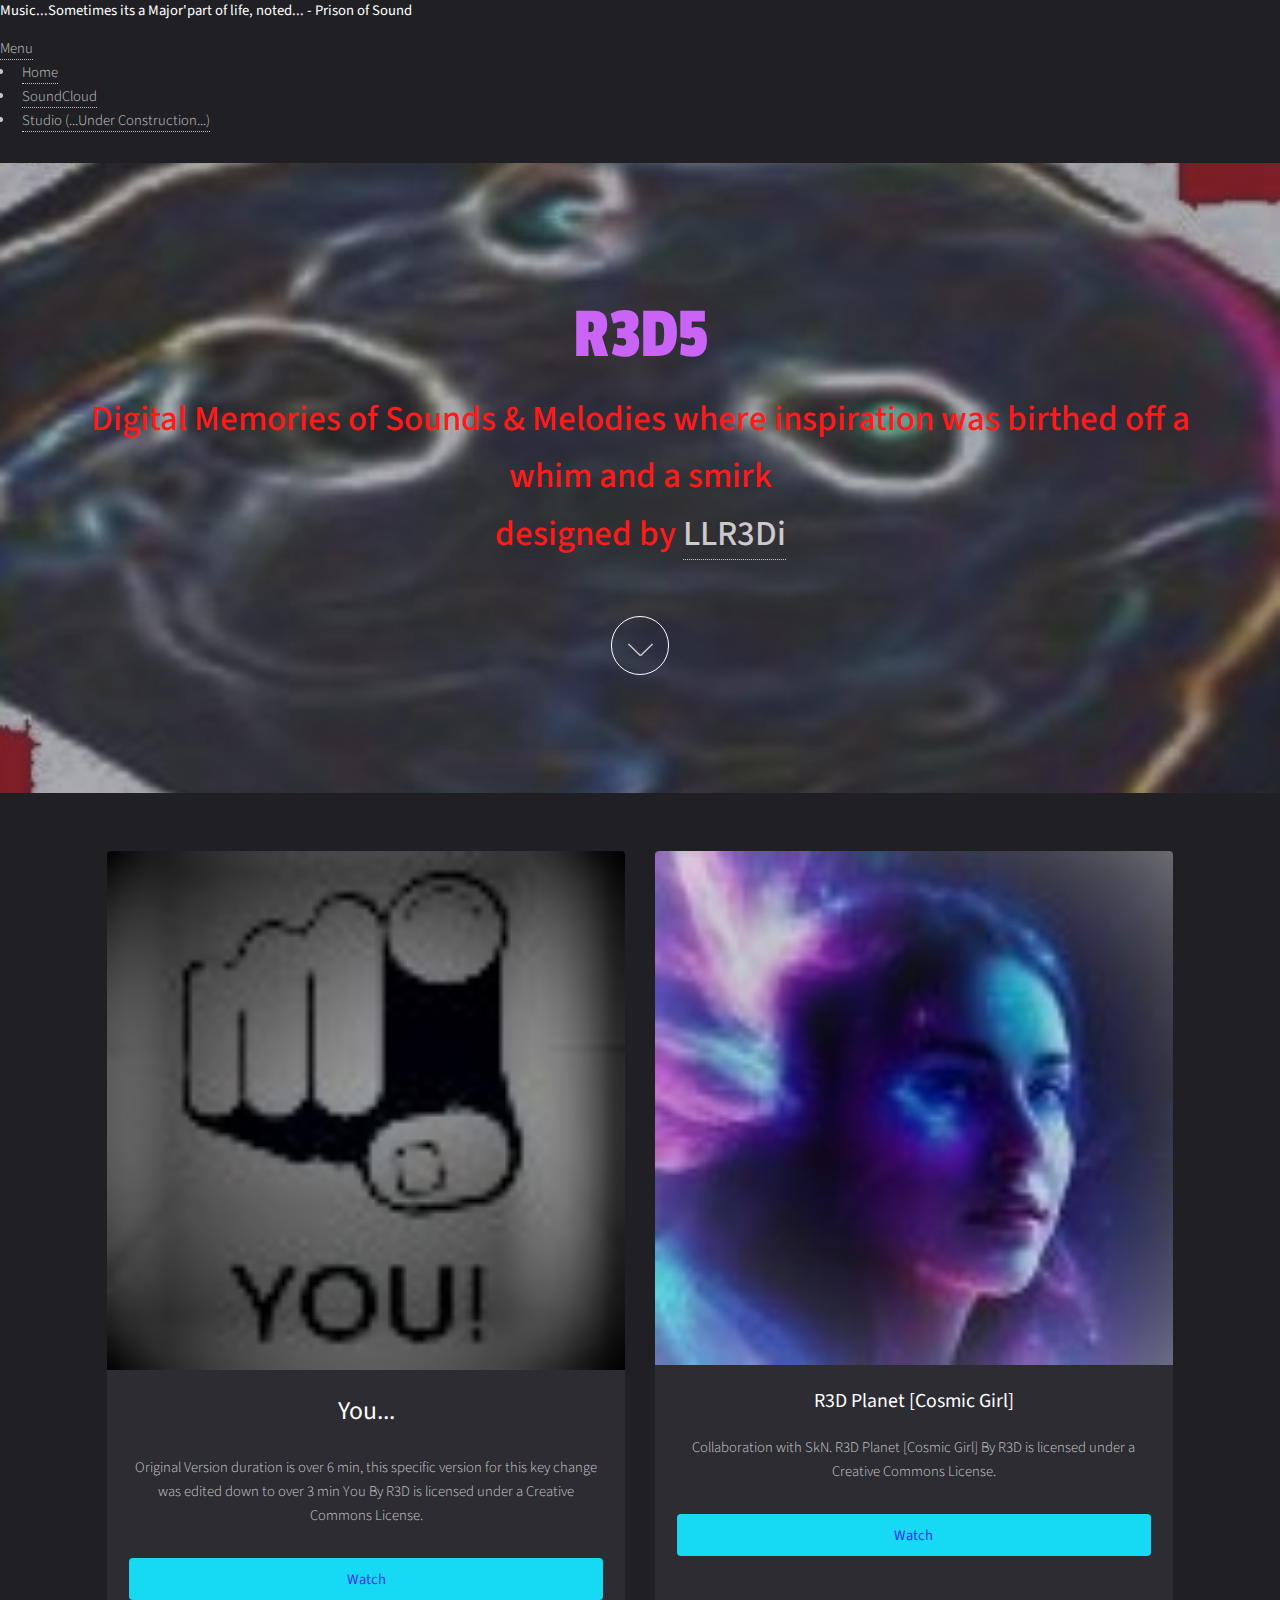
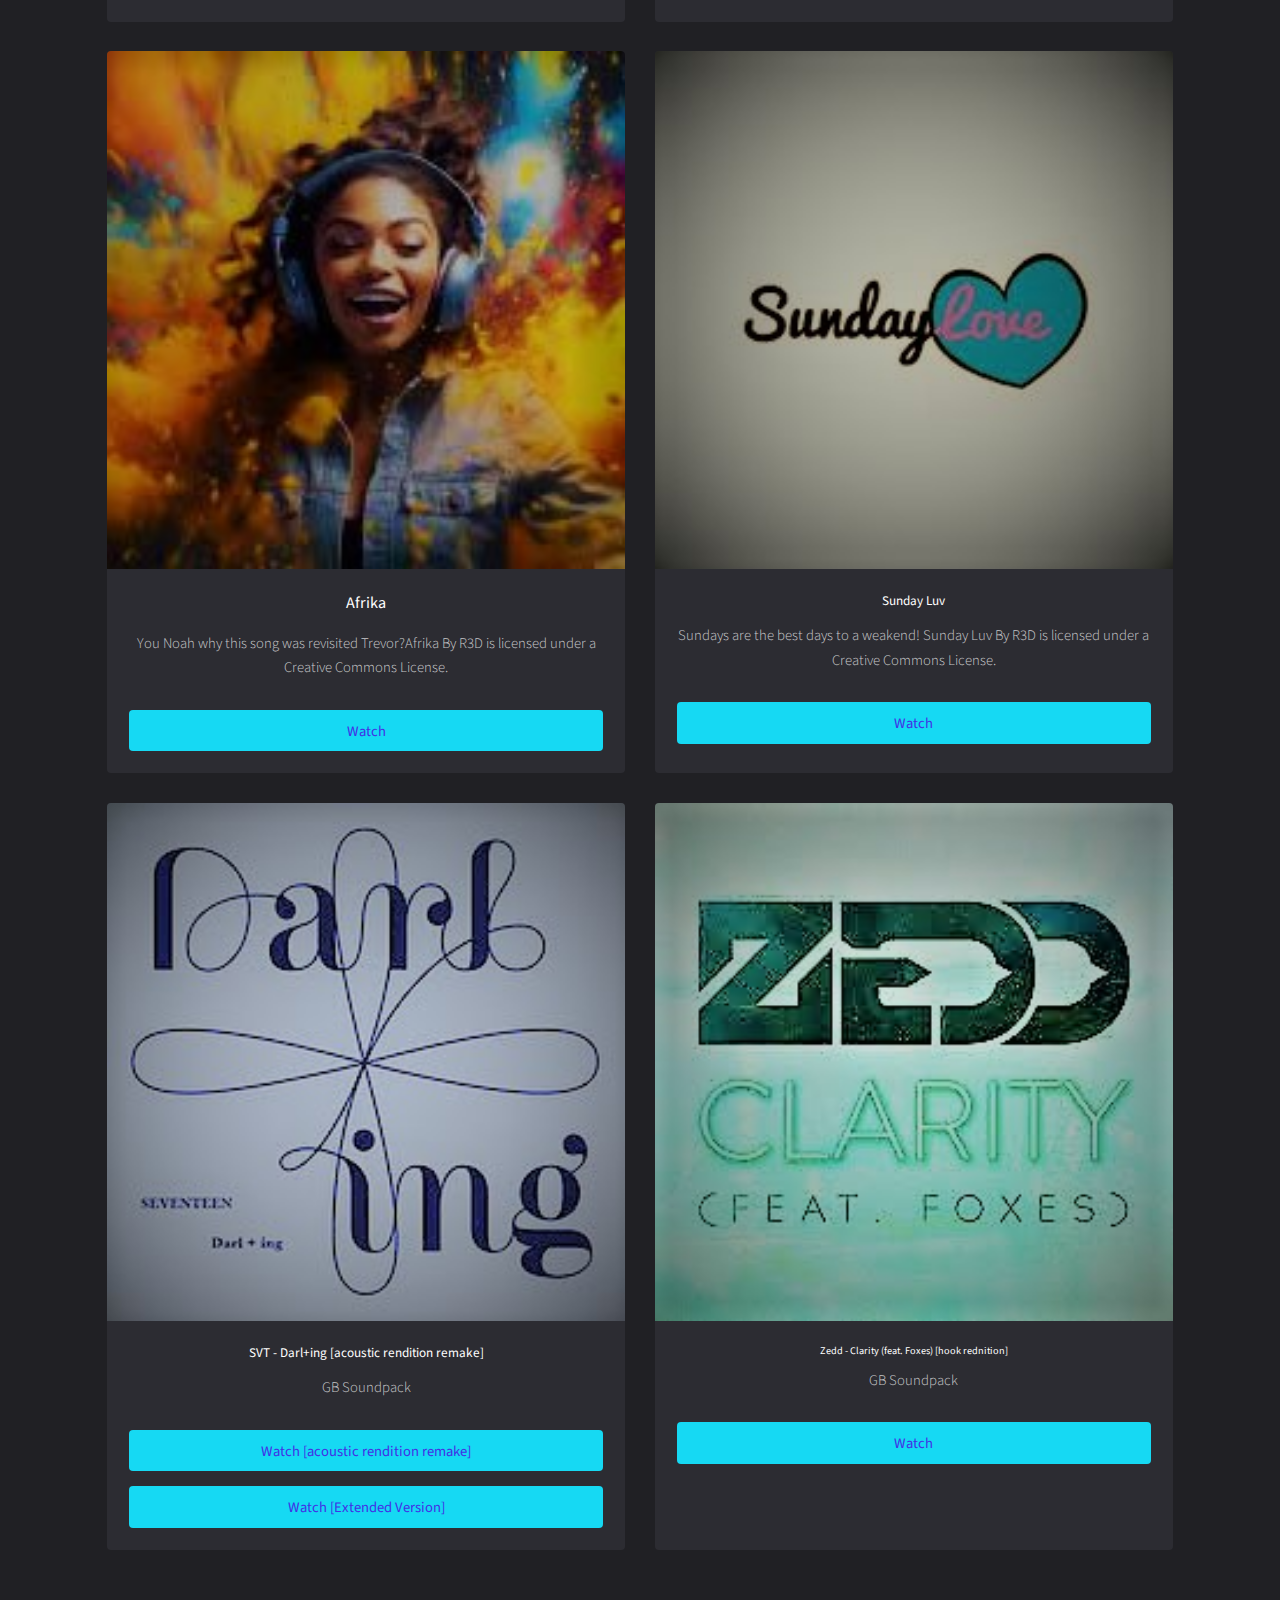
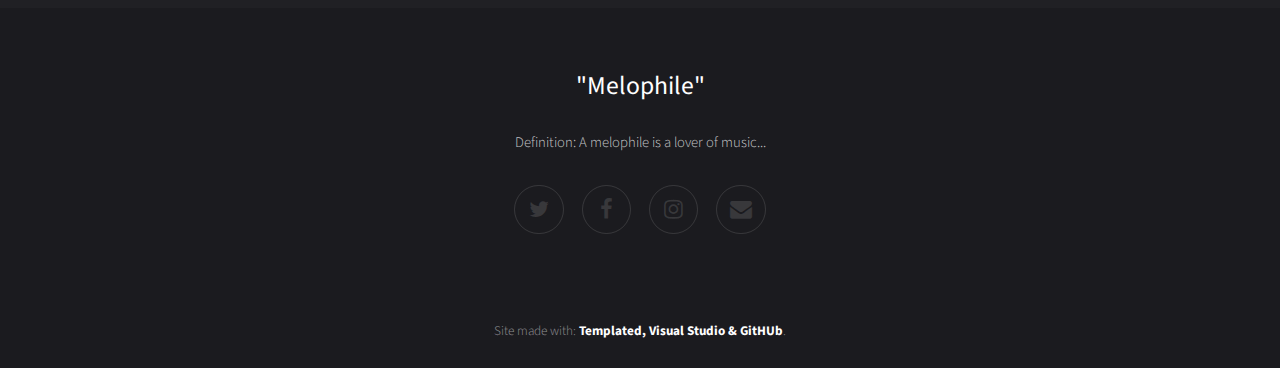
<file: index.html>
<!DOCTYPE HTML>
<!--
	Full Motion by TEMPLATED
	templated.co @templatedco
	Released for free under the Creative Commons Attribution 3.0 license (templated.co/license)
--><html>
	<head>
		<title>R3Di or N0T Productions</title>
		<meta charset="utf-8">
		<meta name="viewport" content="width=device-width, initial-scale=1">
		<link rel="stylesheet" href="assets/css/main.css">
	</head>
	<body id="top">

		<!-- Header -->
<header id="header">
    <h1><a href="#menu">Music...Sometimes its a Major'part of life, noted...</span> - Prison of Sound</a></h1>
    <a href="#menu">Menu</a>
</header>

<!-- Nav -->
<nav id="menu">
    <ul class="links">
        <li><a href="index.html">Home</a></li>
        <li><a href="https://soundcloud.com/rusticred?utm_source=clipboard&utm_medium=text&utm_campaign=social_sharing">SoundCloud</a></li>
        <li><a href="">Studio (...Under Construction...)</a></li>
    </ul>
</nav>



		

			<!-- Banner -->
			<!--
				To use a video as your background, set data-video to the name of your video without
				its extension (eg. images/banner). Your video must be available in both .mp4 and .webm
				formats to work correctly.
			-->
				<section id="banner" data-video="images/banner">
					<div class="inner">
						<header>
							<h1>R3D5</h1>
							<p>Digital Memories of Sounds & Melodies where inspiration was birthed off a whim and a smirk<br>
							designed by <a href="#">LLR3Di</a></p>
						</header>
						<a href="#main" class="more">Learn More</a>
					</div>
				</section>

			<!-- Main -->
				<div id="main">
					<div class="inner">

					<!-- Boxes -->
						<div class="thumbnails">

							<div class="box">
								<a href="https://youtu.be/Db1Dw2hsr3I" class="image fit"><img src="images/pic01.jpg" alt=""></a>
								<div class="inner">
									<h2>You...</h2>
									<p>Original Version duration is over 6 min, this specific version for this key change was edited down to over 3 min
									</span>You By R3D is licensed under a  Creative Commons License.</p>
									<a href="https://youtu.be/Db1Dw2hsr3I" class="button fit" data-poptrox="youtube,800x400">Watch</a>
								</div>
							</div>

							<div class="box">
								<a href="https://youtu.be/NoG8dHN67yI" class="image fit"><img src="images/pic02.jpg" alt=""></a>
								<div class="inner">
									<h3>R3D Planet [Cosmic Girl]</h3>
									<p>Collaboration with SkN. </span>R3D Planet [Cosmic Girl] By R3D is licensed under a  Creative Commons License.</p>
									<a href="https://youtu.be/NoG8dHN67yI" class="button style3 fit" data-poptrox="youtube,800x400">Watch</a>
								</div>
							</div>

							<div class="box">
								<a href="https://youtu.be/4dS20JJYJbs" class="image fit"><img src="images/pic03.jpg" alt=""></a>
								<div class="inner">
									<h4>Afrika</h4>
									<p>You Noah why this song was revisited Trevor?</span>Afrika By R3D is licensed under a  Creative Commons License.</p>
									<a href="https://youtu.be/4dS20JJYJbs" class="button style4 fit" data-poptrox="youtube,800x400">Watch</a>
								</div>
							</div>

							<div class="box">
								<a href="https://youtu.be/xnlAGlwrDwU" class="image fit"><img src="images/pic04.jpg" alt=""></a>
								<div class="inner">
									<h5>Sunday Luv</h5>
									<p>Sundays are the best days to a weakend!
									</span>Sunday Luv By R3D is licensed under a  Creative Commons License.</p>
									<a href="https://youtu.be/xnlAGlwrDwU" class="button style5 fit" data-poptrox="youtube,800x400">Watch</a>
								</div>
							</div>

							<div class="box">
								<a href="https://youtu.be/DThzohC--tw?" class="image fit"><img src="images/pic05.jpg" alt=""></a>
								<div class="inner">
									<h5>SVT - Darl+ing [acoustic rendition remake]</h5>
									<p>GB Soundpack
									</span></p>
									<a href="https://youtu.be/DThzohC--tw?" class="button style5 fit" data-poptrox="youtube,800x400">Watch [acoustic rendition remake]</a>
									<a href="https://youtu.be/VG2HlFA8PNI" class="button style5 fit" data-poptrox="youtube,800x400">Watch [Extended Version]</a>
								</div>
							</div>

								

							<div class="box">
								<a href="https://youtu.be/6sB06dzH6ys" class="image fit"><img src="images/pic06.jpg" alt=""></a>
								<div class="inner">
									<h6>Zedd - Clarity (feat. Foxes) [hook rednition]</h6>
									<p>GB Soundpack
									</span></p>
									<a href="https://youtu.be/6sB06dzH6ys" class="button style5 fit" data-poptrox="youtube,800x400">Watch</a>
								</div>
							</div>

																					
						</div>

					</div>
				</div>

			<!-- Footer -->
				<footer id="footer">
					<div class="inner">
						<h2>"Melophile"</h2>
						<p>Definition: A melophile is a lover of music...</p>

						<ul class="icons">
							<li><a href="#" class="icon fa-twitter"><span class="label">Twitter</span></a></li>
							<li><a href="#" class="icon fa-facebook"><span class="label">Facebook</span></a></li>
							<li><a href="#" class="icon fa-instagram"><span class="label">Instagram</span></a></li>
							<li><a href="#" class="icon fa-envelope"><span class="label">Email</span></a></li>
						</ul>
					</div>
				</footer>

			<div class="copyright">
				Site made with: <a href="https://templated.co/">Templated, Visual Studio & GitHUb</a>.
			</div>

		<!-- Scripts -->
			<script src="assets/js/jquery.min.js"></script>
			<script src="assets/js/jquery.scrolly.min.js"></script>
			<script src="assets/js/jquery.poptrox.min.js"></script>
			<script src="assets/js/skel.min.js"></script>
			<script src="assets/js/util.js"></script>
			<script src="assets/js/main.js"></script>

	</body>
</html>
</file>
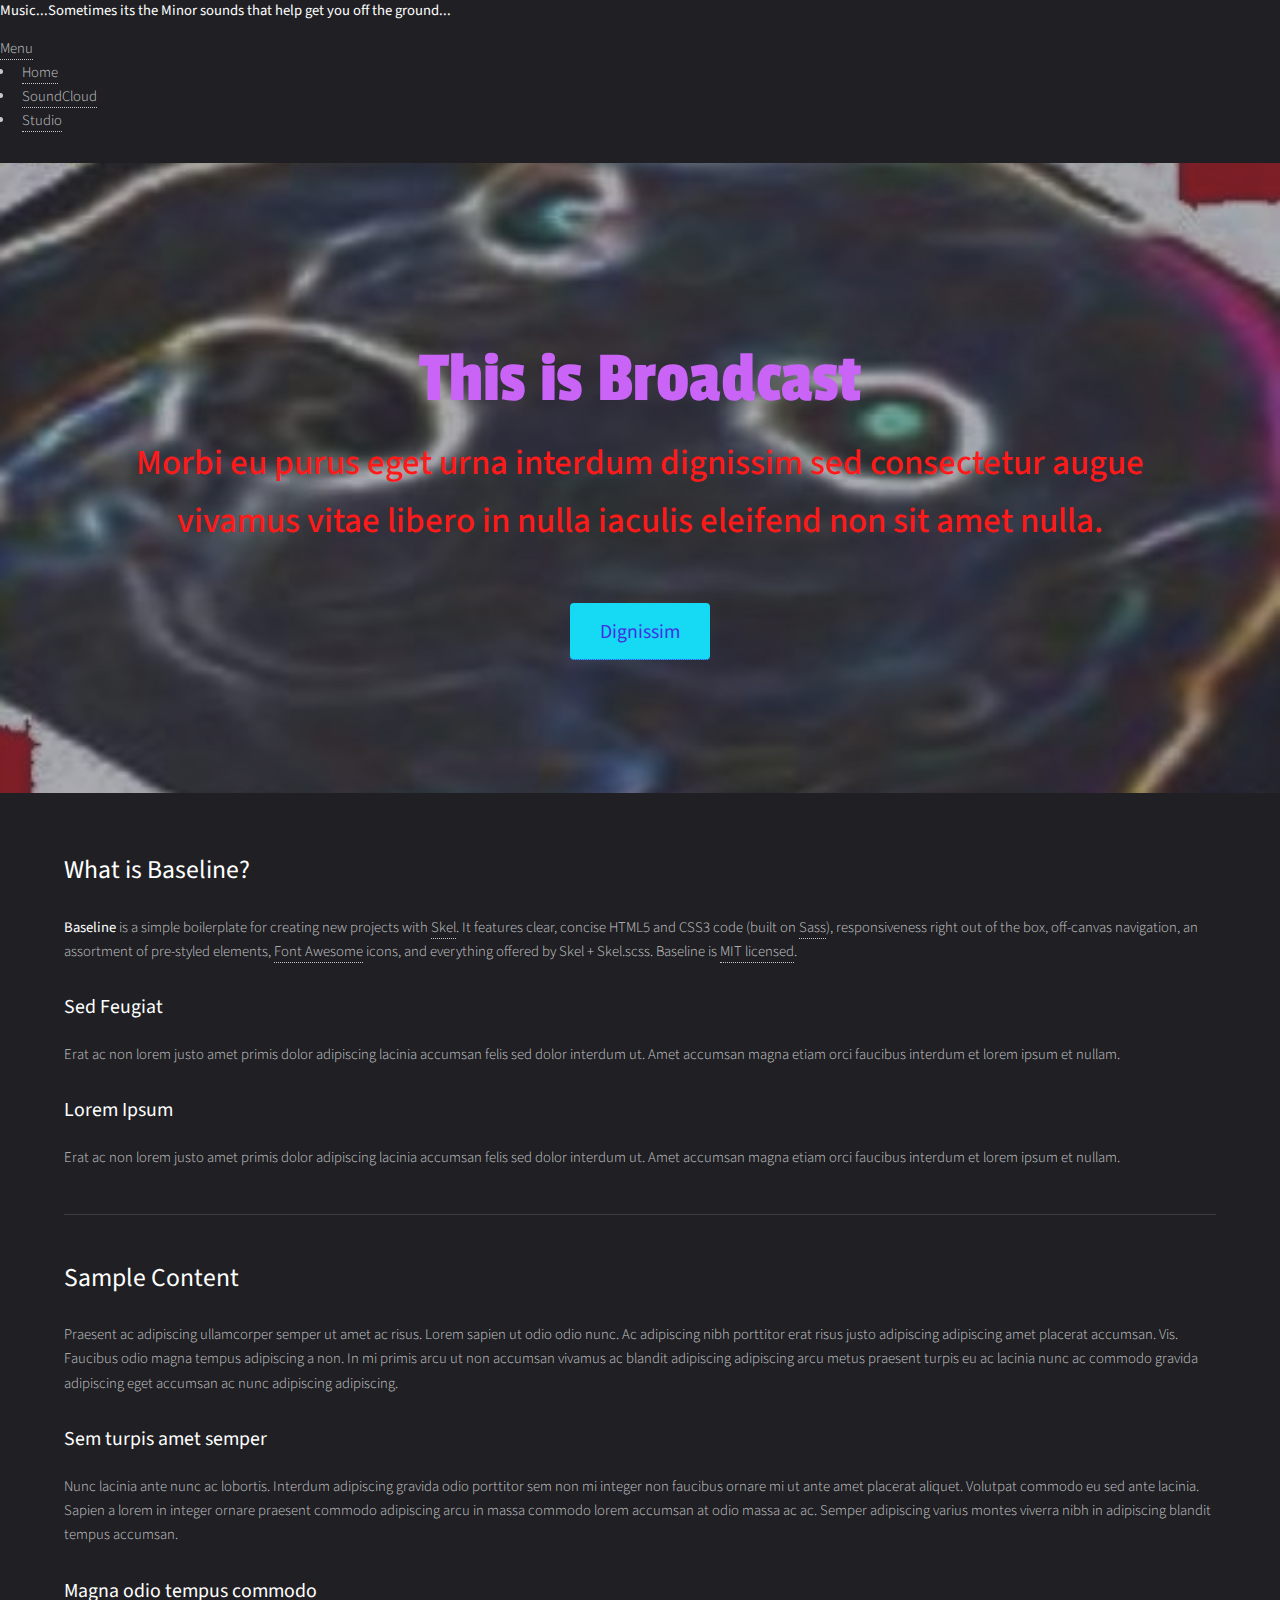
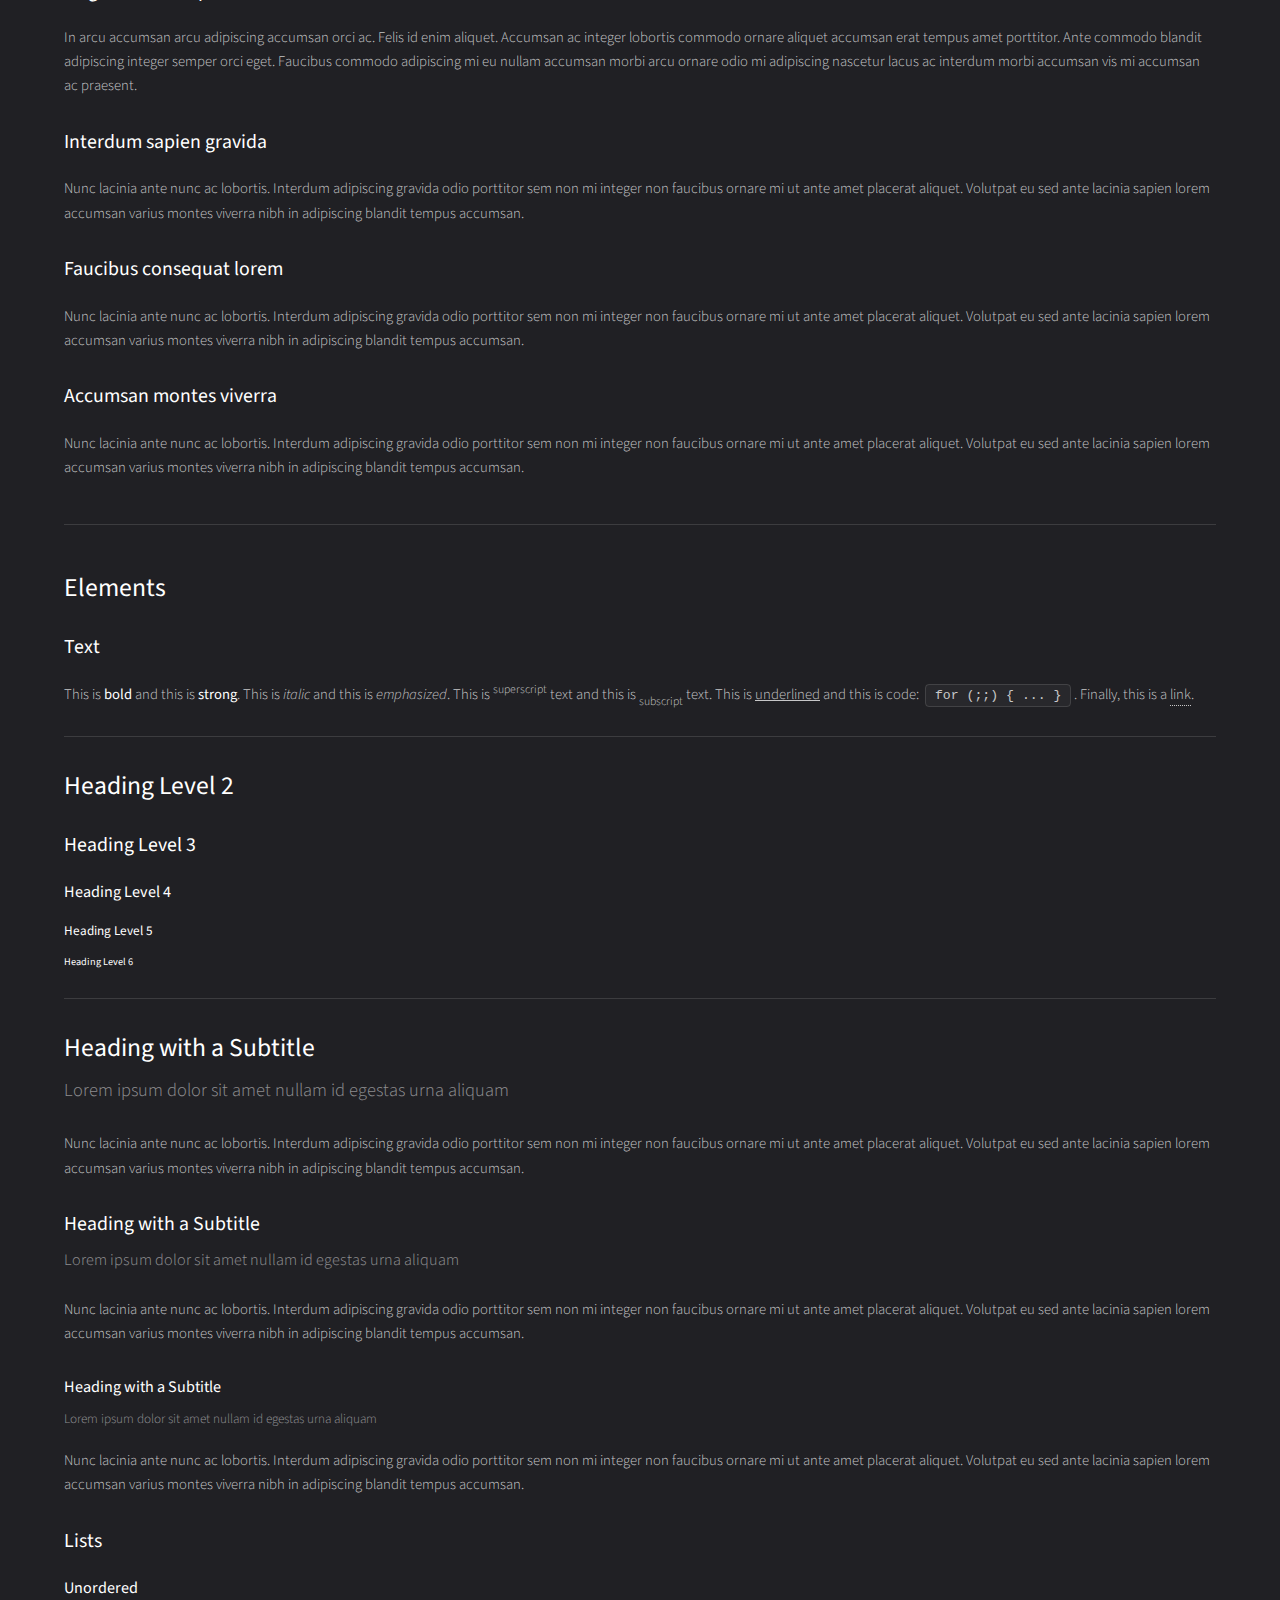
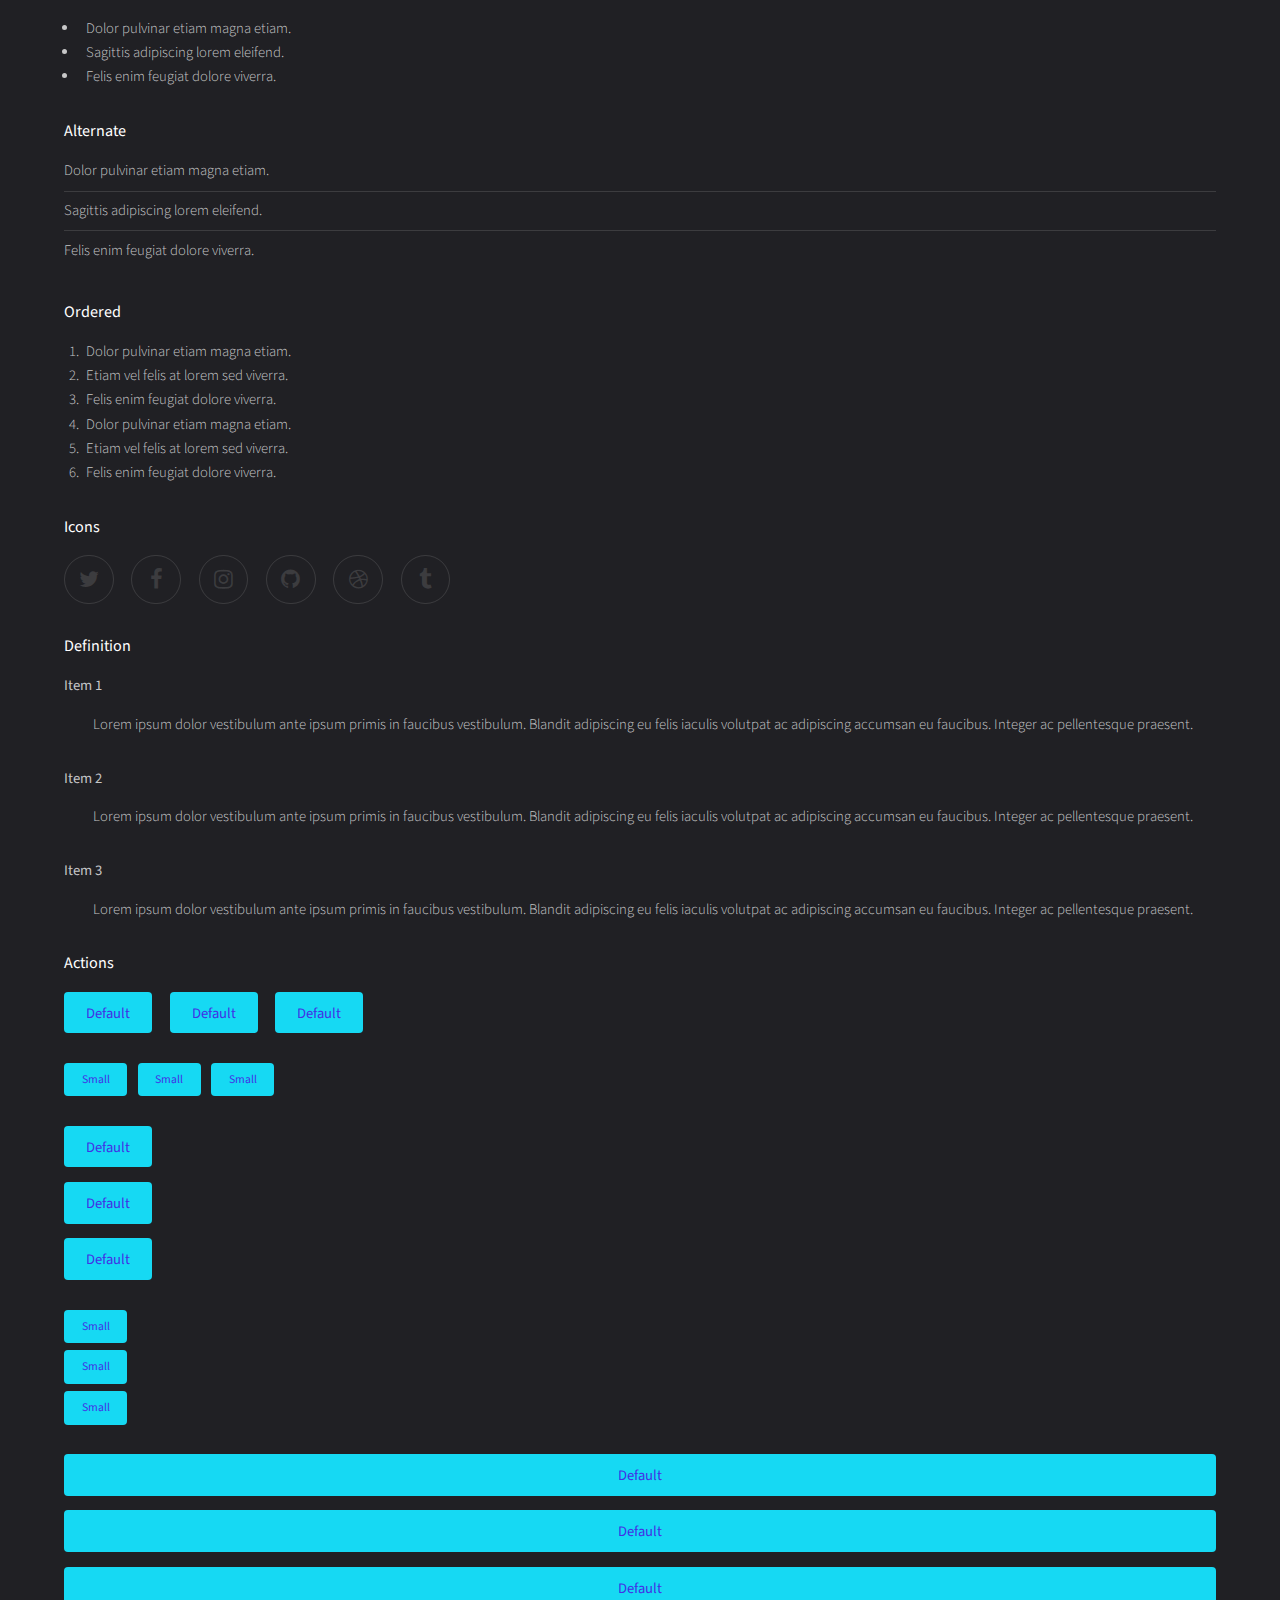
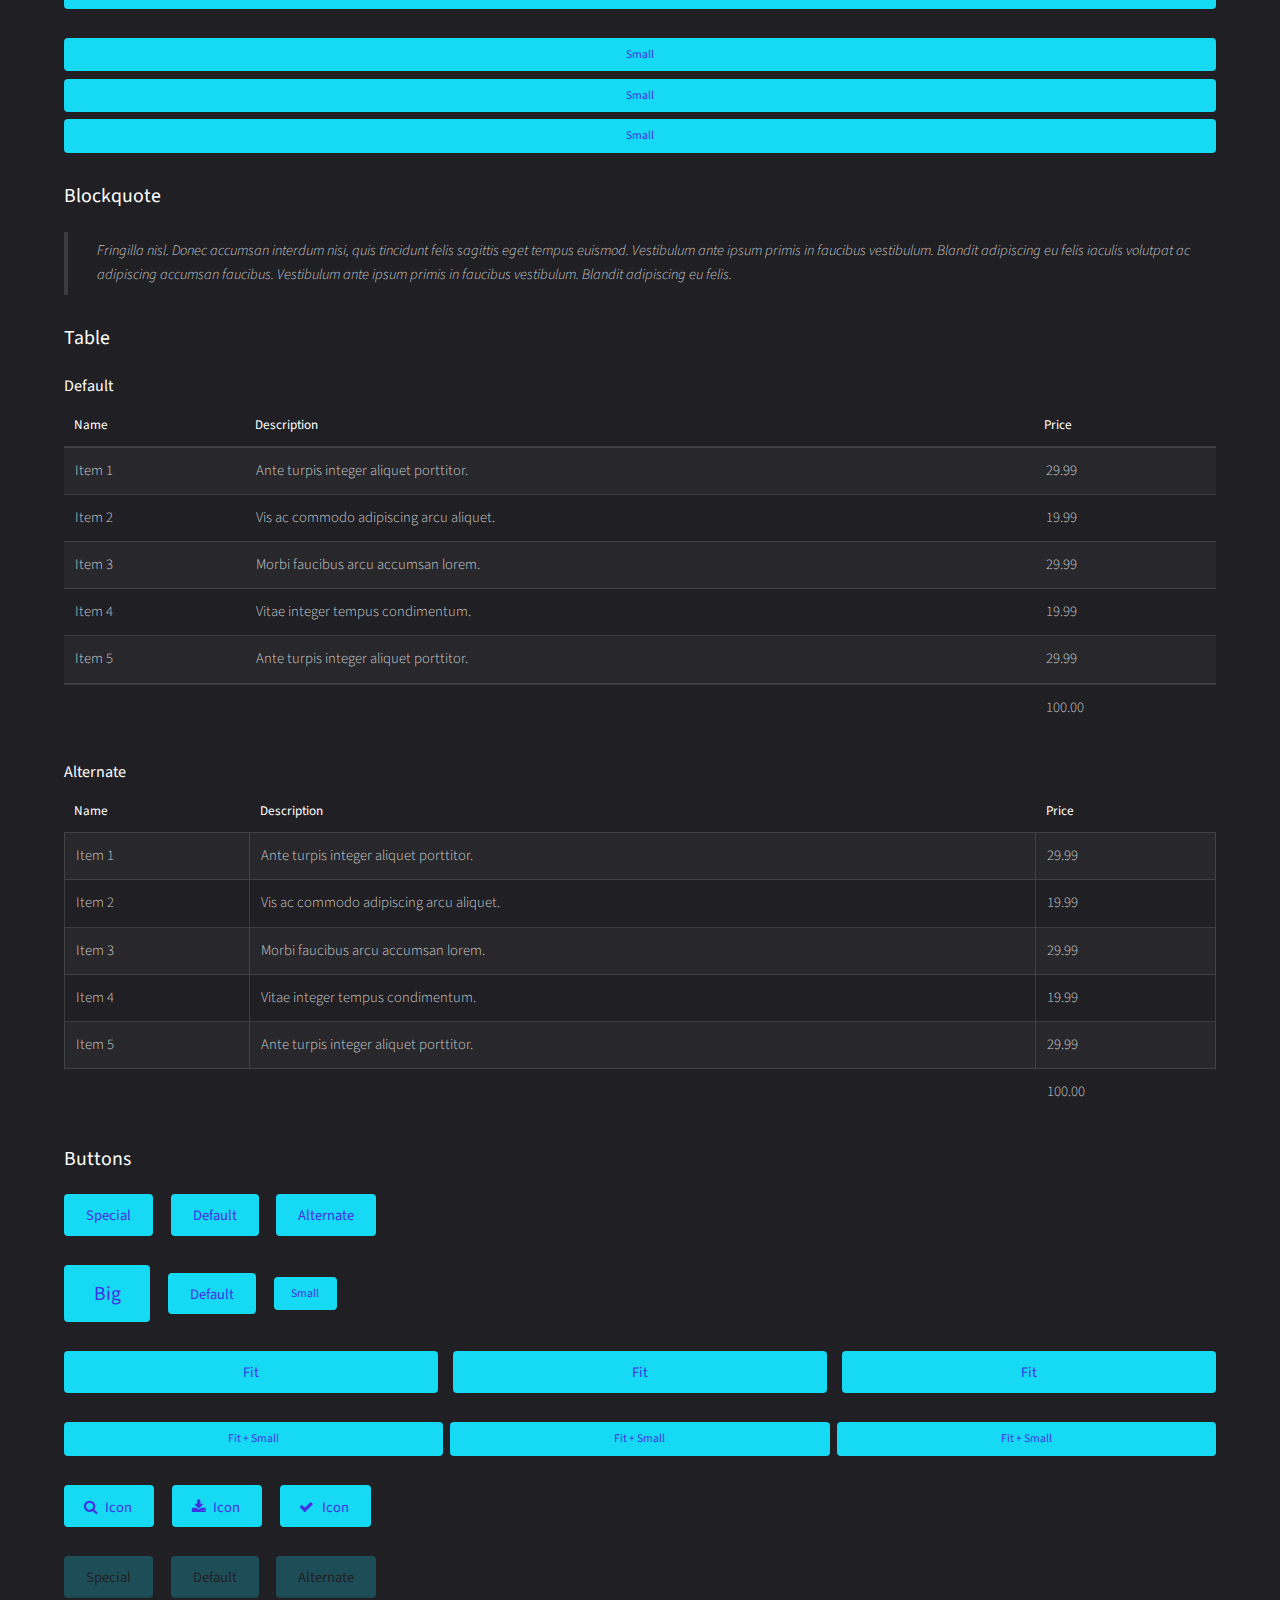
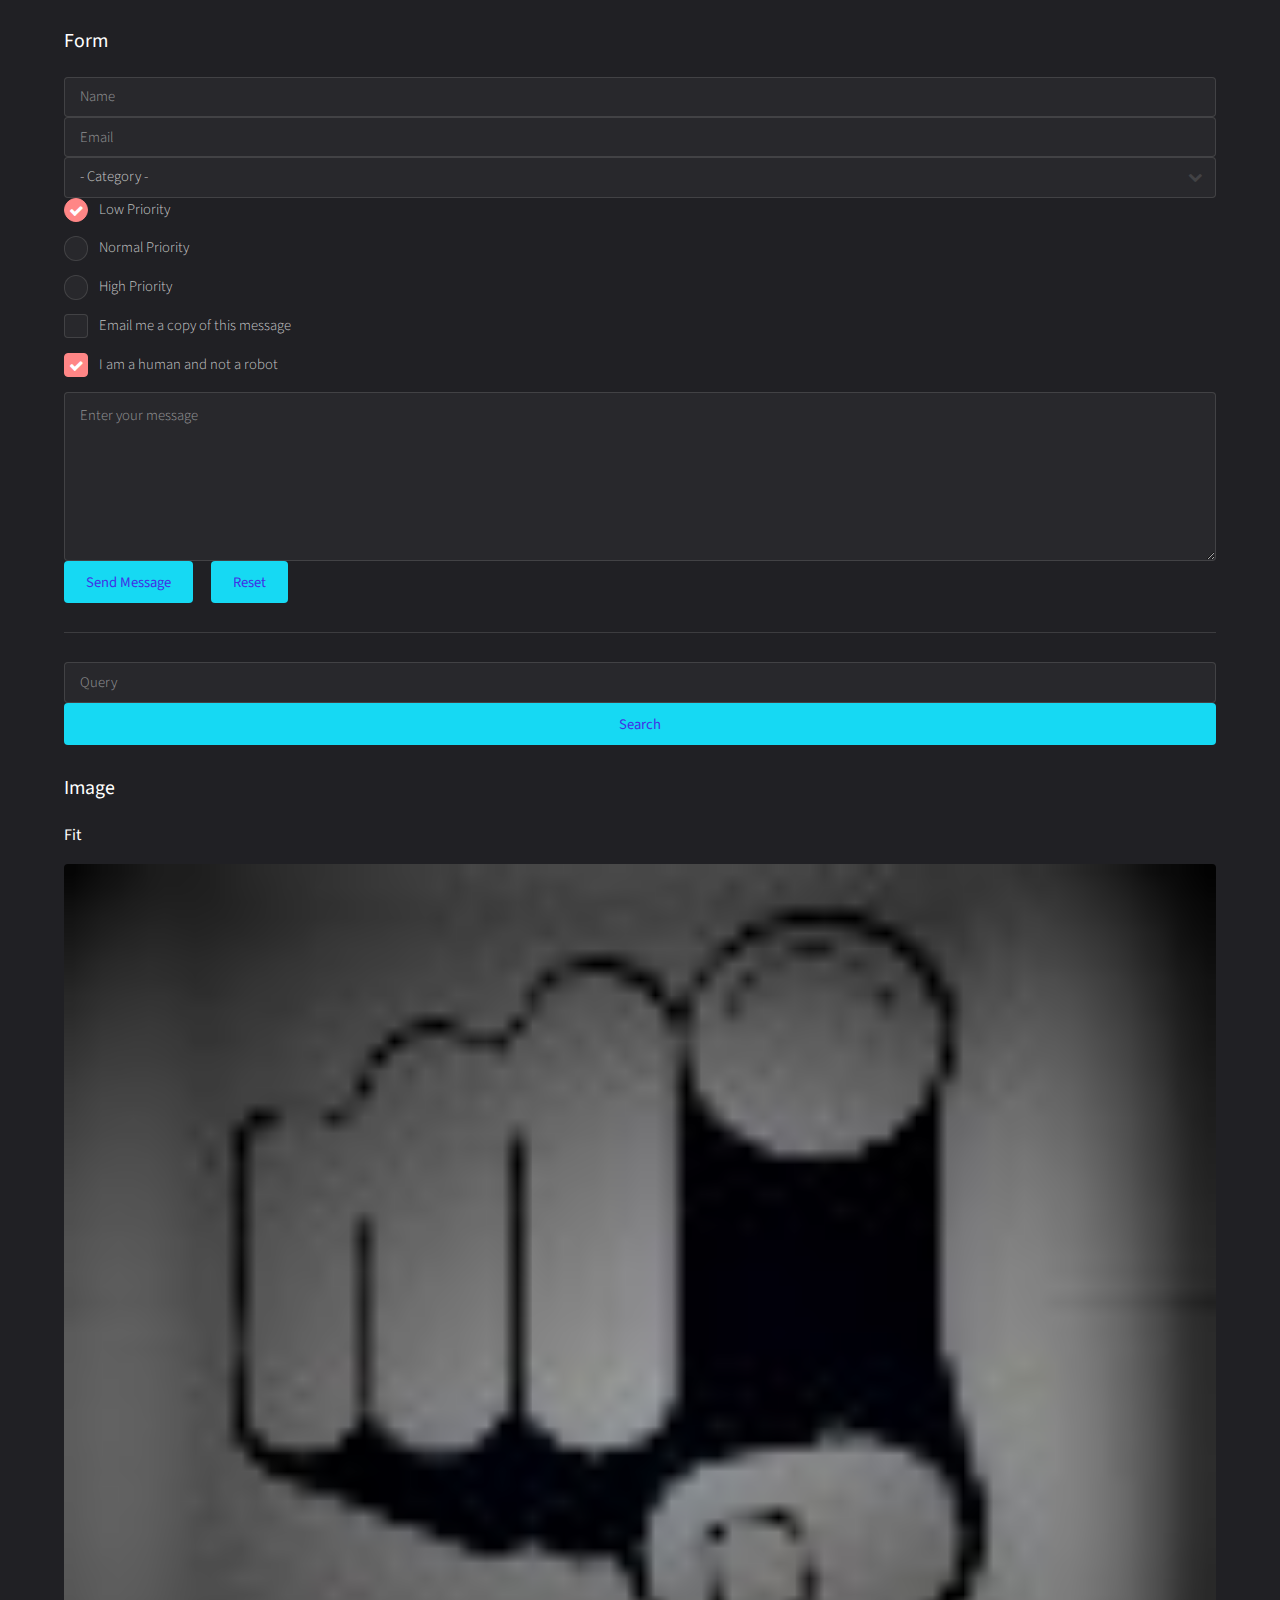
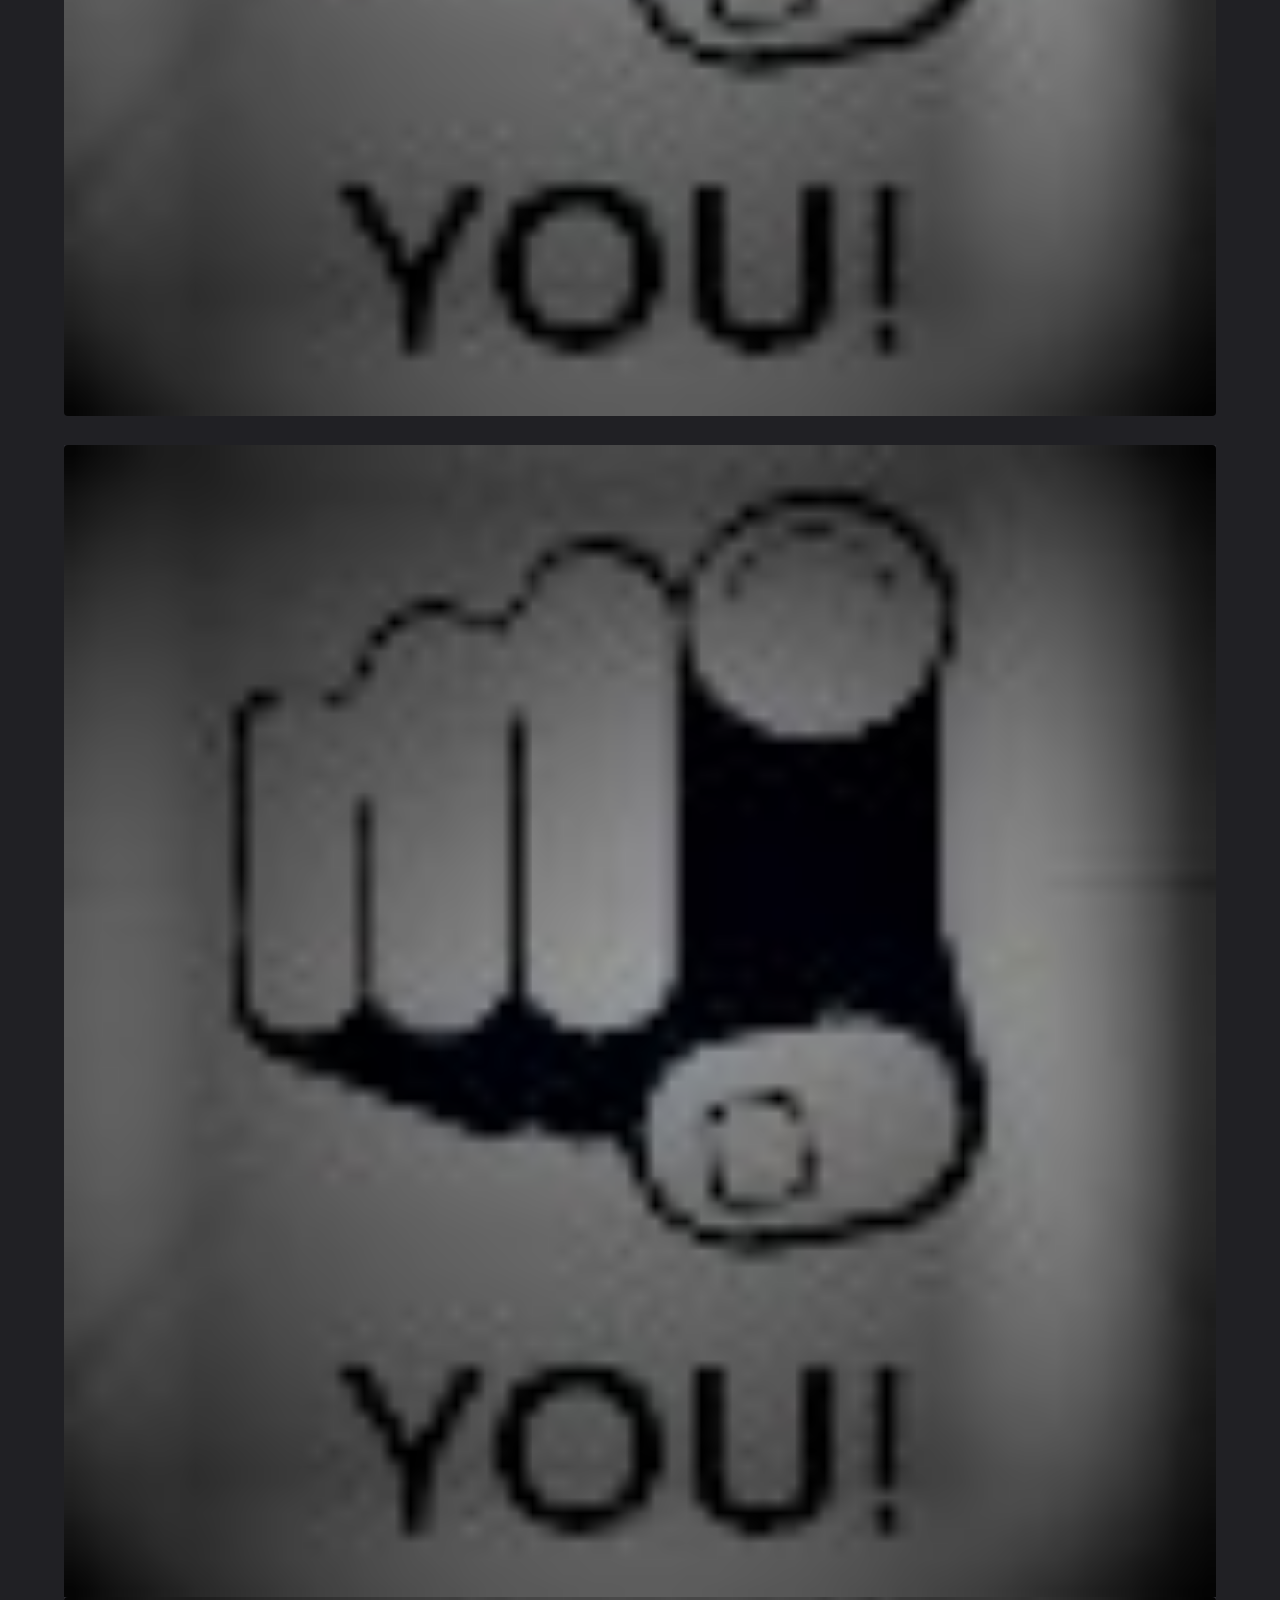
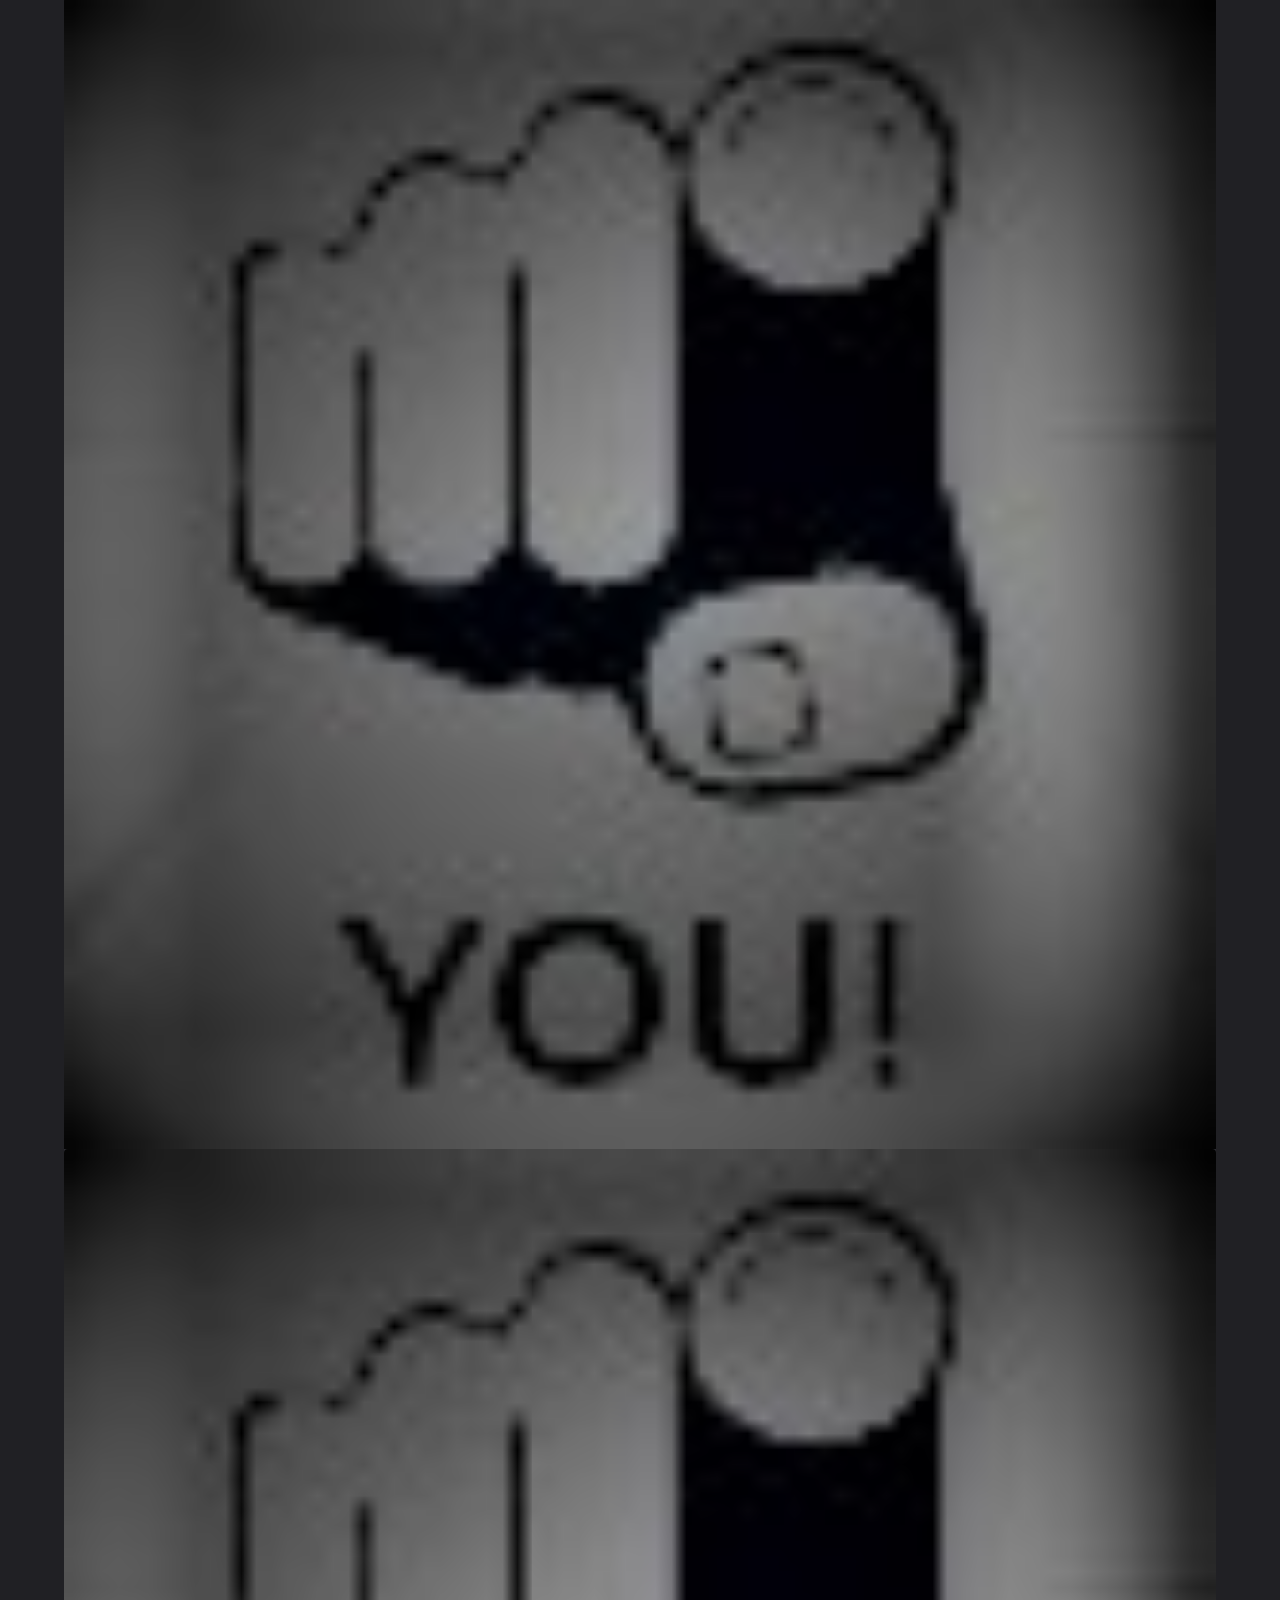
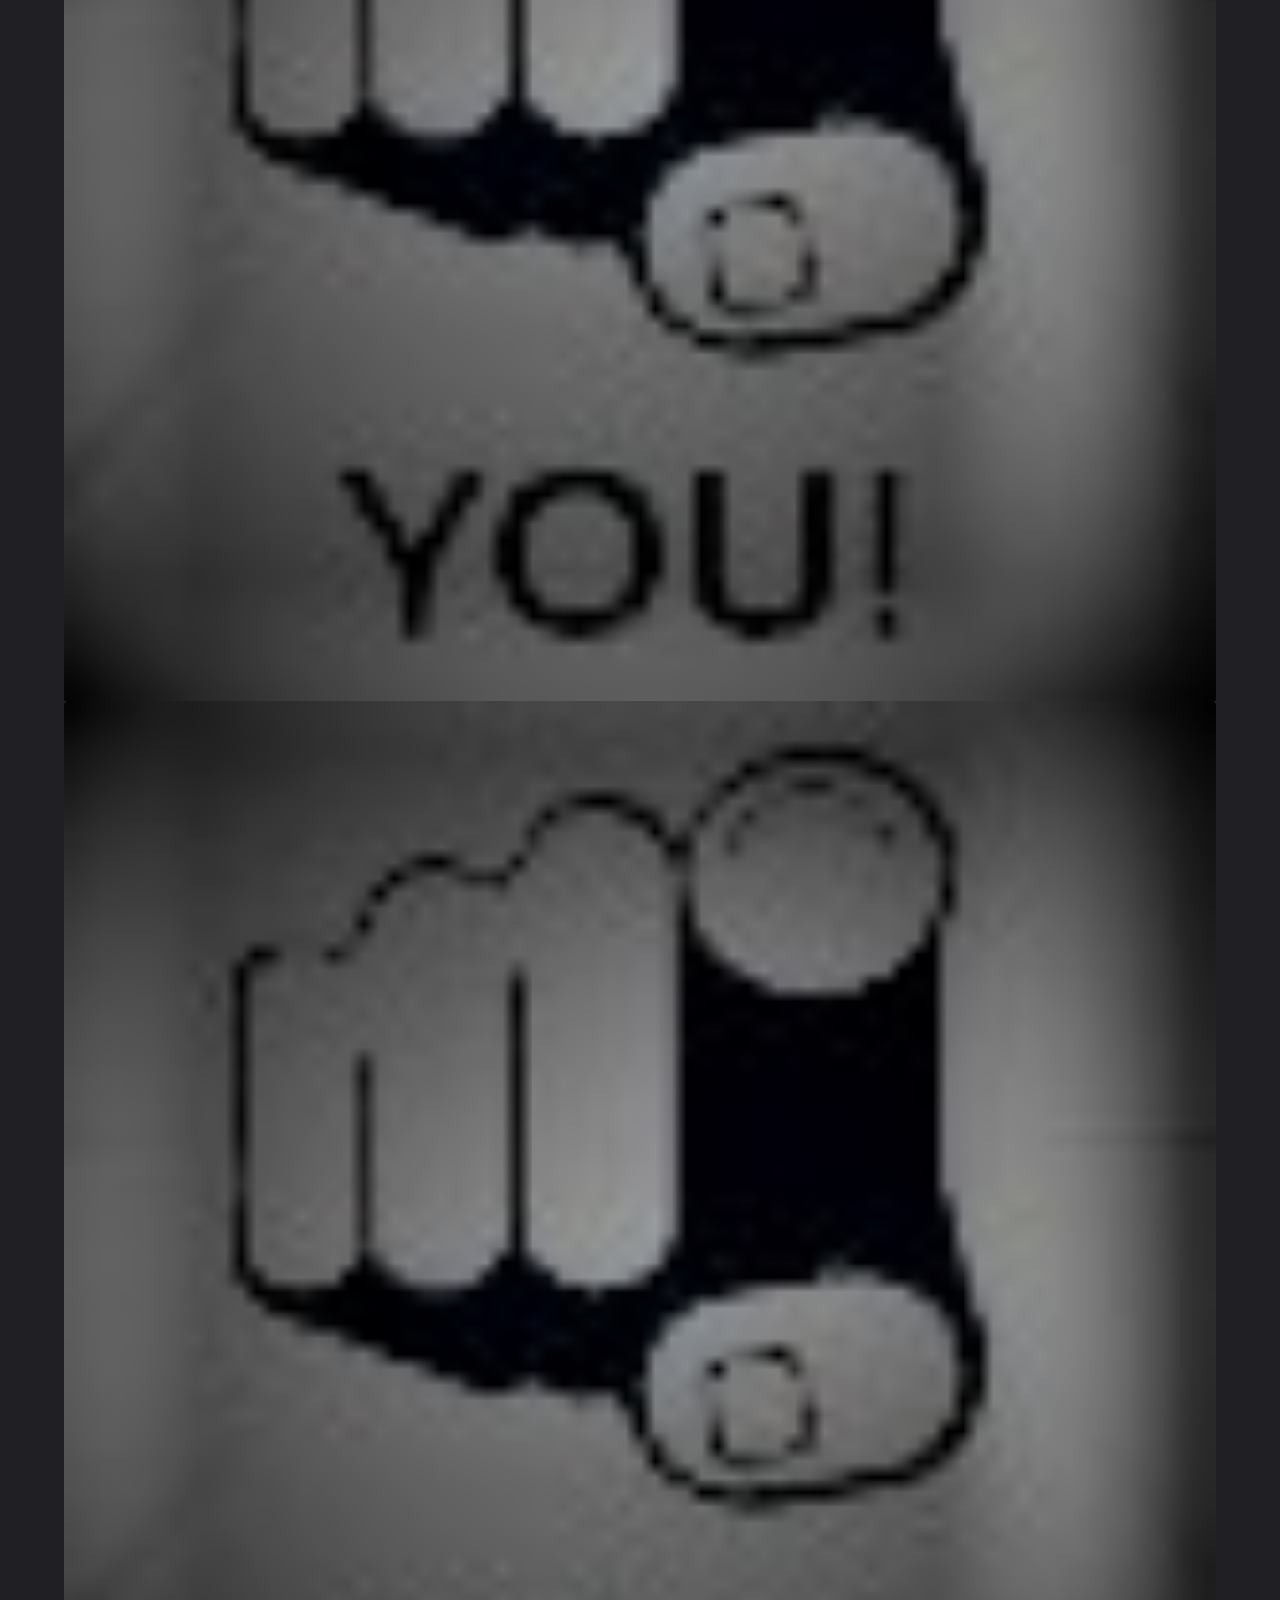
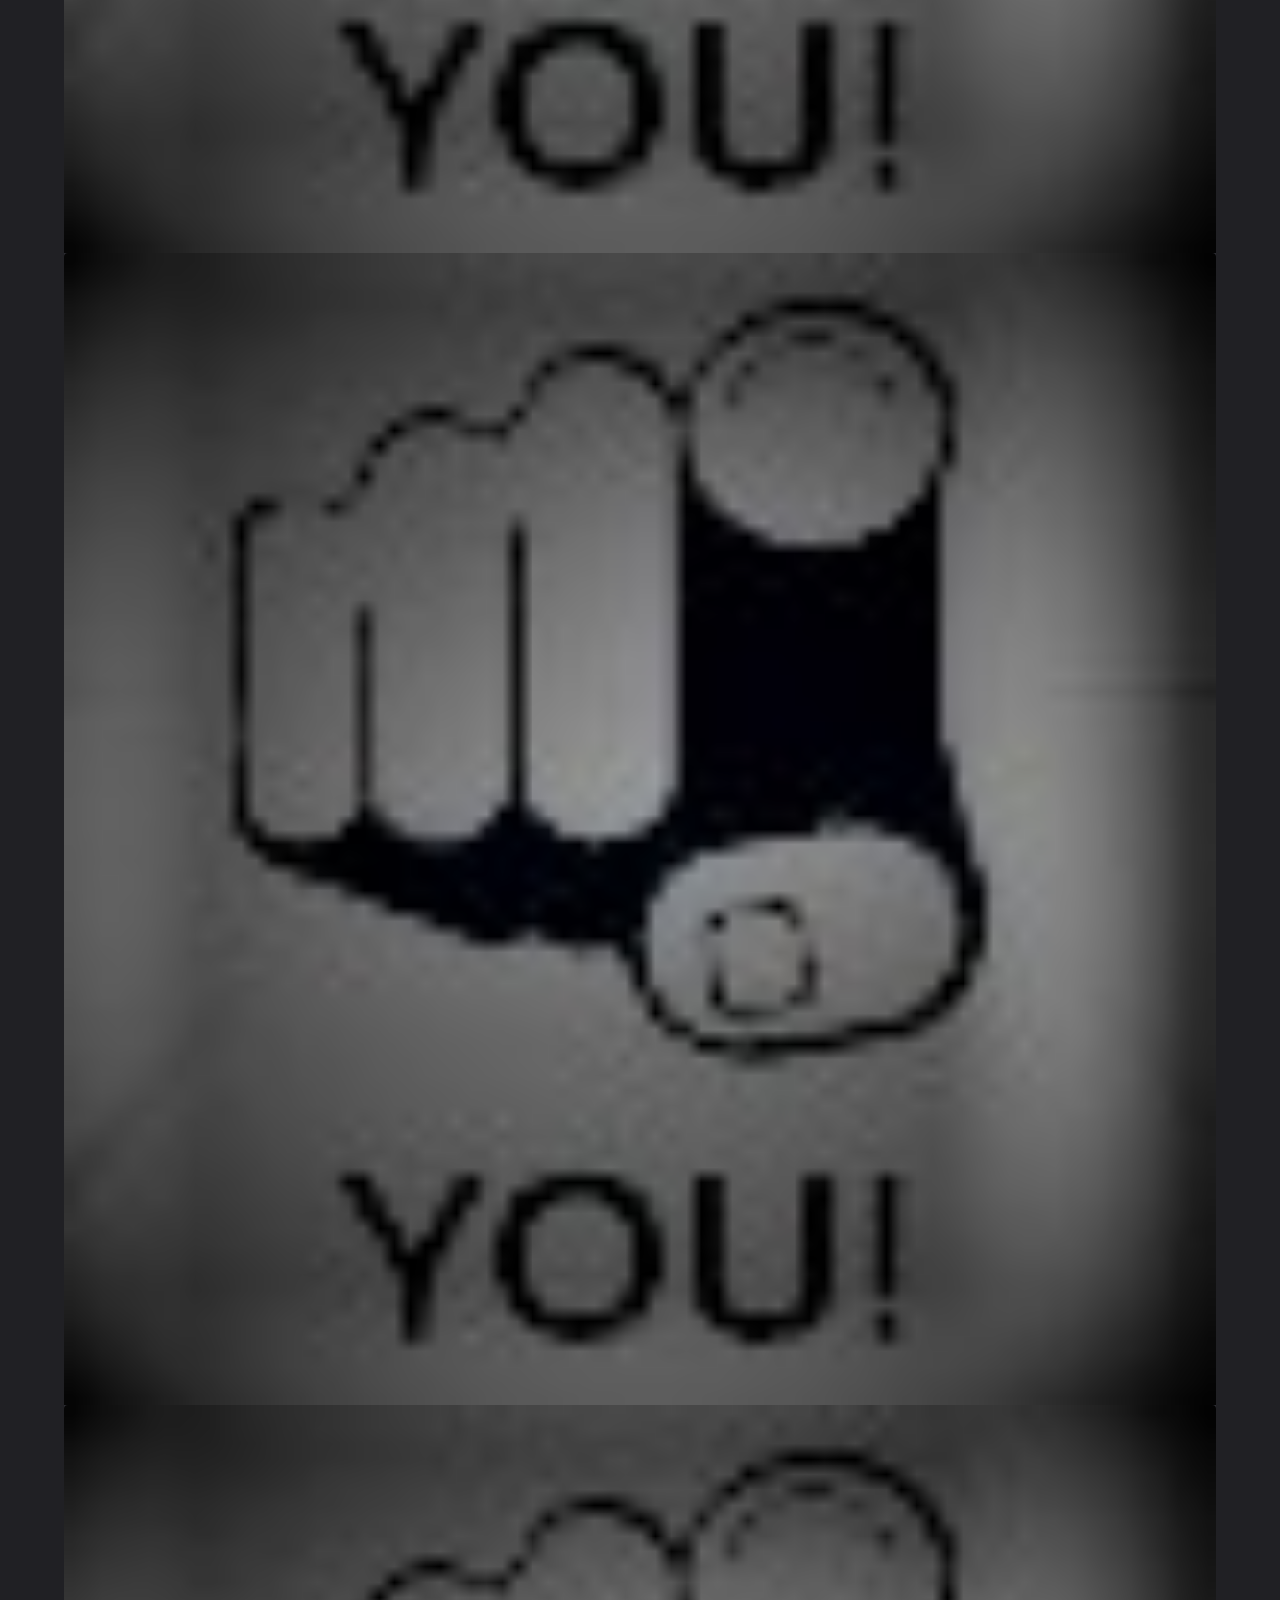
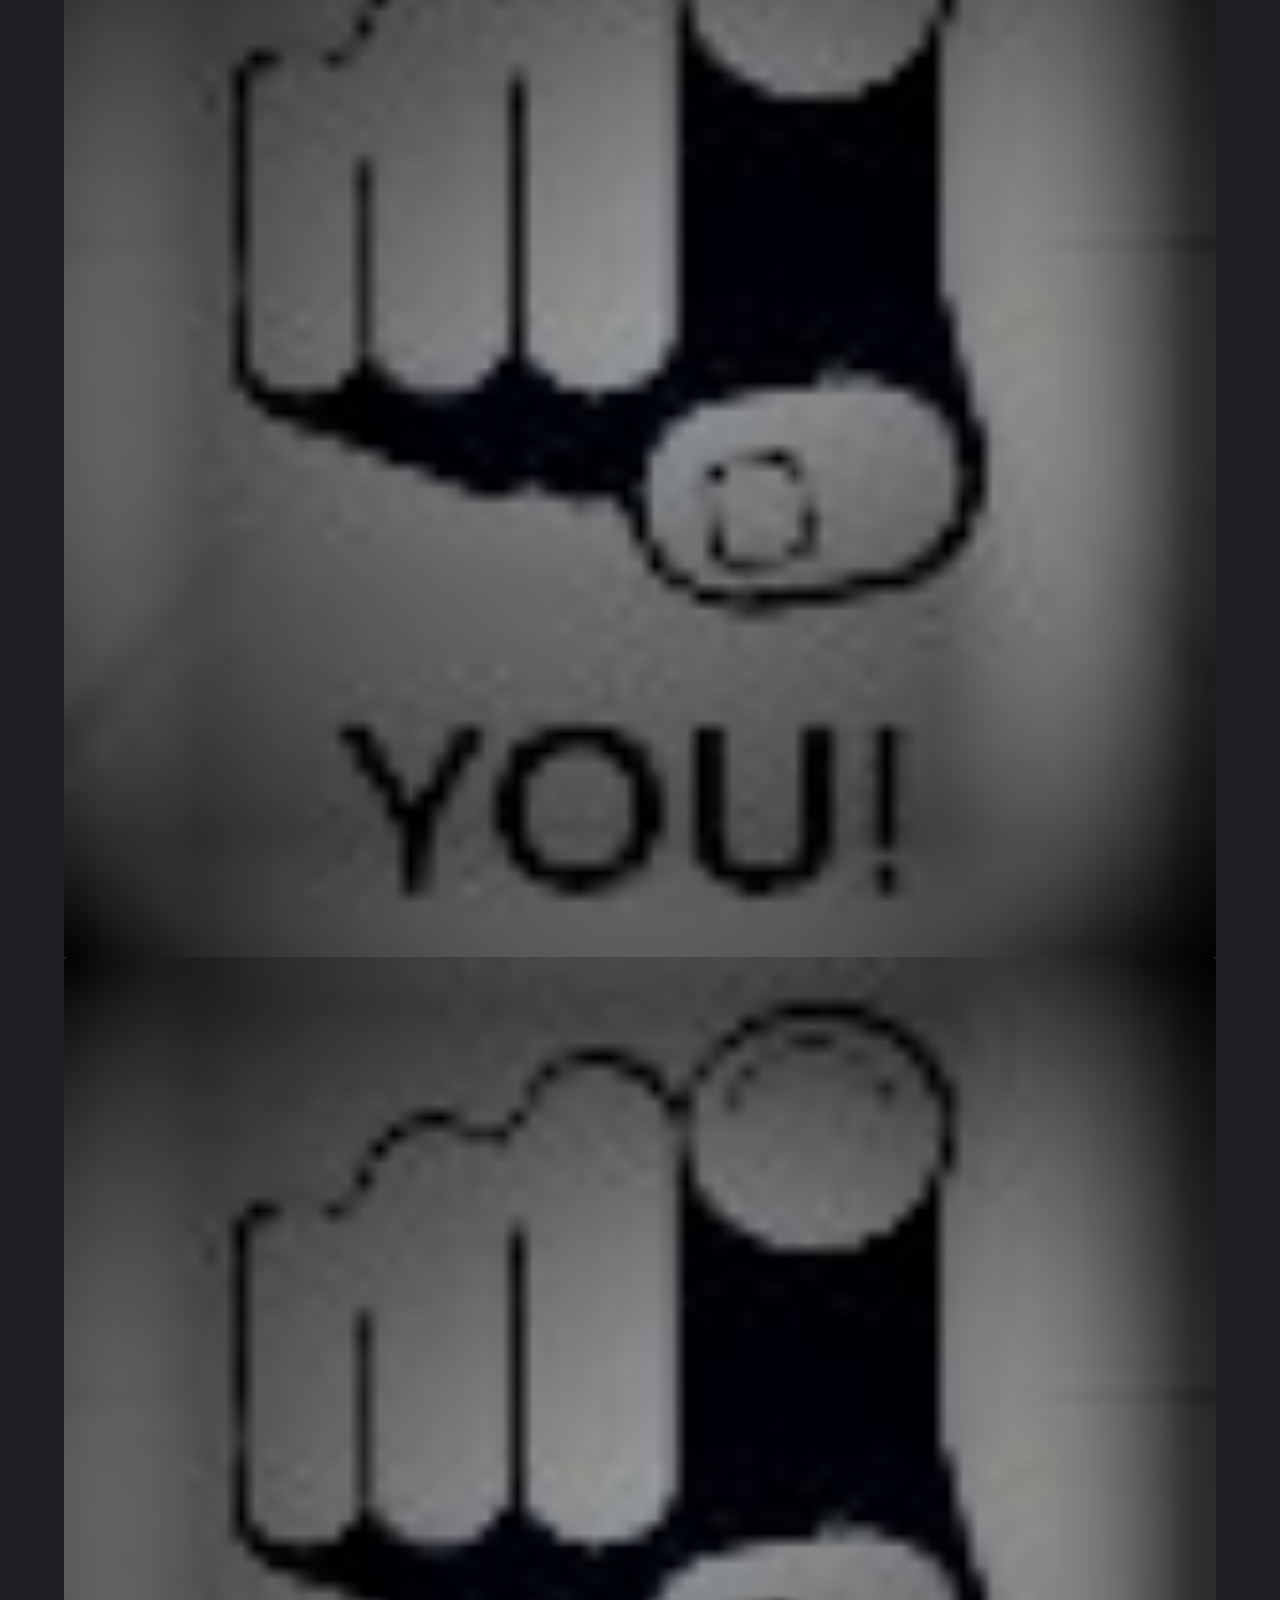
<file: studio.html>
<!DOCTYPE HTML>
<!--
	Broadcast by TEMPLATED
	templated.co @templatedco
	Released for free under the Creative Commons Attribution 3.0 license (templated.co/license)
--><html>
<head>
    <title>Prison of Sound</title>
    <meta charset="utf-8">
    <meta name="viewport" content="width=device-width, initial-scale=1">
    <link rel="stylesheet" href="assets/css/main.css">
</head>
<body>

<!-- Header -->
<header id="header">
    <h1><a href="#">Music...Sometimes its the Minor sounds that help get you off the ground...</span></a></h1>
    <a href="#menu">Menu</a>
</header>

<!-- Nav -->
<nav id="menu">
    <ul class="links">
        <li><a href="index.html">Home</a></li>
        <li><a href="generic.html">SoundCloud</a></li>
        <li><a href="studio.html">Studio</a></li>
    </ul>
</nav>

<!-- Banner -->
<!--
    To use a video as your background, set data-video to the name of your video without
    its extension (eg. images/banner). Your video must be available in both .mp4 and .webm
    formats to work correctly.
-->
<section id="banner" data-video="images/banner">
    <div class="inner">
        <header>
            <h1>This is Broadcast</h1>
            <p>Morbi eu purus eget urna interdum dignissim sed consectetur augue<br>
                vivamus vitae libero in nulla iaculis eleifend non sit amet nulla.</p>
        </header>
        <a href="#main" class="button big alt scrolly">Dignissim</a>
    </div>

</section>

<!-- Main -->
<div id="main">
    <section class="wrapper style1">
        <div class="inner">

            <!-- Intro -->
            <div class="row">
                <section class="6u 12u$(medium)">
                    <h2>What is Baseline?</h2>
                    <p><strong>Baseline</strong> is a simple boilerplate for creating new projects with <a href="http://skel.io">Skel</a>. It features clear, concise HTML5 and CSS3 code (built on <a href="http://sass-lang.com">Sass</a>), responsiveness right out of the box, off-canvas navigation, an assortment of pre-styled elements, <a href="http://fontawesome.io">Font Awesome</a> icons, and everything offered by Skel + Skel.scss. Baseline is <a href="http://skel.io/license">MIT licensed</a>.</p>
                </section>
                <section class="3u 6u(medium) 12u$(small)">
                    <h3>Sed Feugiat</h3>
                    <p>Erat ac non lorem justo amet primis dolor adipiscing lacinia accumsan felis sed dolor interdum ut. Amet accumsan magna etiam orci faucibus interdum et lorem ipsum et nullam.</p>
                </section>
                <section class="3u$ 6u$(medium) 12u$(small)">
                    <h3>Lorem Ipsum</h3>
                    <p>Erat ac non lorem justo amet primis dolor adipiscing lacinia accumsan felis sed dolor interdum ut. Amet accumsan magna etiam orci faucibus interdum et lorem ipsum et nullam.</p>
                </section>
            </div>

            <hr class="major">

            <!-- Content -->
            <h2 id="content">Sample Content</h2>
            <p>Praesent ac adipiscing ullamcorper semper ut amet ac risus. Lorem sapien ut odio odio nunc. Ac adipiscing nibh porttitor erat risus justo adipiscing adipiscing amet placerat accumsan. Vis. Faucibus odio magna tempus adipiscing a non. In mi primis arcu ut non accumsan vivamus ac blandit adipiscing adipiscing arcu metus praesent turpis eu ac lacinia nunc ac commodo gravida adipiscing eget accumsan ac nunc adipiscing adipiscing.</p>
            <div class="row">
                <div class="6u 12u$(small)">
                    <h3>Sem turpis amet semper</h3>
                    <p>Nunc lacinia ante nunc ac lobortis. Interdum adipiscing gravida odio porttitor sem non mi integer non faucibus ornare mi ut ante amet placerat aliquet. Volutpat commodo eu sed ante lacinia. Sapien a lorem in integer ornare praesent commodo adipiscing arcu in massa commodo lorem accumsan at odio massa ac ac. Semper adipiscing varius montes viverra nibh in adipiscing blandit tempus accumsan.</p>
                </div>
                <div class="6u$ 12u$(small)">
                    <h3>Magna odio tempus commodo</h3>
                    <p>In arcu accumsan arcu adipiscing accumsan orci ac. Felis id enim aliquet. Accumsan ac integer lobortis commodo ornare aliquet accumsan erat tempus amet porttitor. Ante commodo blandit adipiscing integer semper orci eget. Faucibus commodo adipiscing mi eu nullam accumsan morbi arcu ornare odio mi adipiscing nascetur lacus ac interdum morbi accumsan vis mi accumsan ac praesent.</p>
                </div>
                <!-- Break -->
                <div class="4u 12u$(medium)">
                    <h3>Interdum sapien gravida</h3>
                    <p>Nunc lacinia ante nunc ac lobortis. Interdum adipiscing gravida odio porttitor sem non mi integer non faucibus ornare mi ut ante amet placerat aliquet. Volutpat eu sed ante lacinia sapien lorem accumsan varius montes viverra nibh in adipiscing blandit tempus accumsan.</p>
                </div>
                <div class="4u 12u$(medium)">
                    <h3>Faucibus consequat lorem</h3>
                    <p>Nunc lacinia ante nunc ac lobortis. Interdum adipiscing gravida odio porttitor sem non mi integer non faucibus ornare mi ut ante amet placerat aliquet. Volutpat eu sed ante lacinia sapien lorem accumsan varius montes viverra nibh in adipiscing blandit tempus accumsan.</p>
                </div>
                <div class="4u$ 12u$(medium)">
                    <h3>Accumsan montes viverra</h3>
                    <p>Nunc lacinia ante nunc ac lobortis. Interdum adipiscing gravida odio porttitor sem non mi integer non faucibus ornare mi ut ante amet placerat aliquet. Volutpat eu sed ante lacinia sapien lorem accumsan varius montes viverra nibh in adipiscing blandit tempus accumsan.</p>
                </div>
            </div>

            <hr class="major">

            <!-- Elements -->
            <h2 id="elements">Elements</h2>
            <div class="row 200%">
                <div class="6u 12u$(medium)">

                    <!-- Text stuff -->
                    <h3>Text</h3>
                    <p>This is <b>bold</b> and this is <strong>strong</strong>. This is <i>italic</i> and this is <em>emphasized</em>.
                        This is <sup>superscript</sup> text and this is <sub>subscript</sub> text.
                        This is <u>underlined</u> and this is code: <code>for (;;) { ... }</code>.
                        Finally, this is a <a href="#">link</a>.</p>
                    <hr>
                    <h2>Heading Level 2</h2>
                    <h3>Heading Level 3</h3>
                    <h4>Heading Level 4</h4>
                    <h5>Heading Level 5</h5>
                    <h6>Heading Level 6</h6>
                    <hr>
                    <header>
                        <h2>Heading with a Subtitle</h2>
                        <p>Lorem ipsum dolor sit amet nullam id egestas urna aliquam</p>
                    </header>
                    <p>Nunc lacinia ante nunc ac lobortis. Interdum adipiscing gravida odio porttitor sem non mi integer non faucibus ornare mi ut ante amet placerat aliquet. Volutpat eu sed ante lacinia sapien lorem accumsan varius montes viverra nibh in adipiscing blandit tempus accumsan.</p>
                    <header>
                        <h3>Heading with a Subtitle</h3>
                        <p>Lorem ipsum dolor sit amet nullam id egestas urna aliquam</p>
                    </header>
                    <p>Nunc lacinia ante nunc ac lobortis. Interdum adipiscing gravida odio porttitor sem non mi integer non faucibus ornare mi ut ante amet placerat aliquet. Volutpat eu sed ante lacinia sapien lorem accumsan varius montes viverra nibh in adipiscing blandit tempus accumsan.</p>
                    <header>
                        <h4>Heading with a Subtitle</h4>
                        <p>Lorem ipsum dolor sit amet nullam id egestas urna aliquam</p>
                    </header>
                    <p>Nunc lacinia ante nunc ac lobortis. Interdum adipiscing gravida odio porttitor sem non mi integer non faucibus ornare mi ut ante amet placerat aliquet. Volutpat eu sed ante lacinia sapien lorem accumsan varius montes viverra nibh in adipiscing blandit tempus accumsan.</p>

                    <!-- Lists -->
                    <h3>Lists</h3>
                    <div class="row">
                        <div class="6u 12u$(small)">

                            <h4>Unordered</h4>
                            <ul>
                                <li>Dolor pulvinar etiam magna etiam.</li>
                                <li>Sagittis adipiscing lorem eleifend.</li>
                                <li>Felis enim feugiat dolore viverra.</li>
                            </ul>

                            <h4>Alternate</h4>
                            <ul class="alt">
                                <li>Dolor pulvinar etiam magna etiam.</li>
                                <li>Sagittis adipiscing lorem eleifend.</li>
                                <li>Felis enim feugiat dolore viverra.</li>
                            </ul>

                        </div>
                        <div class="6u$ 12u$(small)">

                            <h4>Ordered</h4>
                            <ol>
                                <li>Dolor pulvinar etiam magna etiam.</li>
                                <li>Etiam vel felis at lorem sed viverra.</li>
                                <li>Felis enim feugiat dolore viverra.</li>
                                <li>Dolor pulvinar etiam magna etiam.</li>
                                <li>Etiam vel felis at lorem sed viverra.</li>
                                <li>Felis enim feugiat dolore viverra.</li>
                            </ol>

                            <h4>Icons</h4>
                            <ul class="icons">
                                <li><a href="#" class="icon fa-twitter"><span class="label">Twitter</span></a></li>
                                <li><a href="#" class="icon fa-facebook"><span class="label">Facebook</span></a></li>
                                <li><a href="#" class="icon fa-instagram"><span class="label">Instagram</span></a></li>
                                <li><a href="#" class="icon fa-github"><span class="label">Github</span></a></li>
                                <li><a href="#" class="icon fa-dribbble"><span class="label">Dribbble</span></a></li>
                                <li><a href="#" class="icon fa-tumblr"><span class="label">Tumblr</span></a></li>
                            </ul>

                        </div>
                    </div>
                    <h4>Definition</h4>
                    <dl>
                        <dt>Item 1</dt>
                        <dd>
                            <p>Lorem ipsum dolor vestibulum ante ipsum primis in faucibus vestibulum. Blandit adipiscing eu felis iaculis volutpat ac adipiscing accumsan eu faucibus. Integer ac pellentesque praesent.</p>
                        </dd>
                        <dt>Item 2</dt>
                        <dd>
                            <p>Lorem ipsum dolor vestibulum ante ipsum primis in faucibus vestibulum. Blandit adipiscing eu felis iaculis volutpat ac adipiscing accumsan eu faucibus. Integer ac pellentesque praesent.</p>
                        </dd>
                        <dt>Item 3</dt>
                        <dd>
                            <p>Lorem ipsum dolor vestibulum ante ipsum primis in faucibus vestibulum. Blandit adipiscing eu felis iaculis volutpat ac adipiscing accumsan eu faucibus. Integer ac pellentesque praesent.</p>
                        </dd>
                    </dl>

                    <h4>Actions</h4>
                    <ul class="actions">
                        <li><a href="#" class="button special">Default</a></li>
                        <li><a href="#" class="button">Default</a></li>
                        <li><a href="#" class="button alt">Default</a></li>
                    </ul>
                    <ul class="actions small">
                        <li><a href="#" class="button special small">Small</a></li>
                        <li><a href="#" class="button small">Small</a></li>
                        <li><a href="#" class="button alt small">Small</a></li>
                    </ul>
                    <div class="row">
                        <div class="3u 12u$(small)">
                            <ul class="actions vertical">
                                <li><a href="#" class="button special">Default</a></li>
                                <li><a href="#" class="button">Default</a></li>
                                <li><a href="#" class="button alt">Default</a></li>
                            </ul>
                        </div>
                        <div class="3u 12u$(small)">
                            <ul class="actions vertical small">
                                <li><a href="#" class="button special small">Small</a></li>
                                <li><a href="#" class="button small">Small</a></li>
                                <li><a href="#" class="button alt small">Small</a></li>
                            </ul>
                        </div>
                        <div class="3u 12u$(small)">
                            <ul class="actions vertical">
                                <li><a href="#" class="button special fit">Default</a></li>
                                <li><a href="#" class="button fit">Default</a></li>
                                <li><a href="#" class="button alt fit">Default</a></li>
                            </ul>
                        </div>
                        <div class="3u$ 12u$(small)">
                            <ul class="actions vertical small">
                                <li><a href="#" class="button special small fit">Small</a></li>
                                <li><a href="#" class="button small fit">Small</a></li>
                                <li><a href="#" class="button alt small fit">Small</a></li>
                            </ul>
                        </div>
                    </div>

                    <!-- Blockquote -->
                    <h3>Blockquote</h3>
                    <blockquote>Fringilla nisl. Donec accumsan interdum nisi, quis tincidunt felis sagittis eget tempus euismod. Vestibulum ante ipsum primis in faucibus vestibulum. Blandit adipiscing eu felis iaculis volutpat ac adipiscing accumsan faucibus. Vestibulum ante ipsum primis in faucibus vestibulum. Blandit adipiscing eu felis.</blockquote>

                    <!-- Table -->
                    <h3>Table</h3>

                    <h4>Default</h4>
                    <div class="table-wrapper">
                        <table>
                            <thead>
                            <tr>
                                <th>Name</th>
                                <th>Description</th>
                                <th>Price</th>
                            </tr>
                            </thead>
                            <tbody>
                            <tr>
                                <td>Item 1</td>
                                <td>Ante turpis integer aliquet porttitor.</td>
                                <td>29.99</td>
                            </tr>
                            <tr>
                                <td>Item 2</td>
                                <td>Vis ac commodo adipiscing arcu aliquet.</td>
                                <td>19.99</td>
                            </tr>
                            <tr>
                                <td>Item 3</td>
                                <td> Morbi faucibus arcu accumsan lorem.</td>
                                <td>29.99</td>
                            </tr>
                            <tr>
                                <td>Item 4</td>
                                <td>Vitae integer tempus condimentum.</td>
                                <td>19.99</td>
                            </tr>
                            <tr>
                                <td>Item 5</td>
                                <td>Ante turpis integer aliquet porttitor.</td>
                                <td>29.99</td>
                            </tr>
                            </tbody>
                            <tfoot>
                            <tr>
                                <td colspan="2"></td>
                                <td>100.00</td>
                            </tr>
                            </tfoot>
                        </table>
                    </div>

                    <h4>Alternate</h4>
                    <div class="table-wrapper">
                        <table class="alt">
                            <thead>
                            <tr>
                                <th>Name</th>
                                <th>Description</th>
                                <th>Price</th>
                            </tr>
                            </thead>
                            <tbody>
                            <tr>
                                <td>Item 1</td>
                                <td>Ante turpis integer aliquet porttitor.</td>
                                <td>29.99</td>
                            </tr>
                            <tr>
                                <td>Item 2</td>
                                <td>Vis ac commodo adipiscing arcu aliquet.</td>
                                <td>19.99</td>
                            </tr>
                            <tr>
                                <td>Item 3</td>
                                <td> Morbi faucibus arcu accumsan lorem.</td>
                                <td>29.99</td>
                            </tr>
                            <tr>
                                <td>Item 4</td>
                                <td>Vitae integer tempus condimentum.</td>
                                <td>19.99</td>
                            </tr>
                            <tr>
                                <td>Item 5</td>
                                <td>Ante turpis integer aliquet porttitor.</td>
                                <td>29.99</td>
                            </tr>
                            </tbody>
                            <tfoot>
                            <tr>
                                <td colspan="2"></td>
                                <td>100.00</td>
                            </tr>
                            </tfoot>
                        </table>
                    </div>

                </div>
                <div class="6u$ 12u$(medium)">

                    <!-- Buttons -->
                    <h3>Buttons</h3>
                    <ul class="actions">
                        <li><a href="#" class="button special">Special</a></li>
                        <li><a href="#" class="button">Default</a></li>
                        <li><a href="#" class="button alt">Alternate</a></li>
                    </ul>
                    <ul class="actions">
                        <li><a href="#" class="button special big">Big</a></li>
                        <li><a href="#" class="button">Default</a></li>
                        <li><a href="#" class="button alt small">Small</a></li>
                    </ul>
                    <ul class="actions fit">
                        <li><a href="#" class="button special fit">Fit</a></li>
                        <li><a href="#" class="button fit">Fit</a></li>
                        <li><a href="#" class="button alt fit">Fit</a></li>
                    </ul>
                    <ul class="actions fit small">
                        <li><a href="#" class="button special fit small">Fit + Small</a></li>
                        <li><a href="#" class="button fit small">Fit + Small</a></li>
                        <li><a href="#" class="button alt fit small">Fit + Small</a></li>
                    </ul>
                    <ul class="actions">
                        <li><a href="#" class="button special icon fa-search">Icon</a></li>
                        <li><a href="#" class="button icon fa-download">Icon</a></li>
                        <li><a href="#" class="button alt icon fa-check">Icon</a></li>
                    </ul>
                    <ul class="actions">
                        <li><span class="button special disabled">Special</span></li>
                        <li><span class="button disabled">Default</span></li>
                        <li><span class="button alt disabled">Alternate</span></li>
                    </ul>

                    <!-- Form -->
                    <h3>Form</h3>

                    <form method="post" action="#">
                        <div class="row uniform">
                            <div class="6u 12u$(xsmall)">
                                <input type="text" name="name" id="name" value="" placeholder="Name">
                                <div data-lastpass-icon-root="true" style="position: relative !important; height: 0px !important; width: 0px !important; float: left !important;"></div></div>
                            <div class="6u$ 12u$(xsmall)">
                                <input type="email" name="email" id="email" value="" placeholder="Email">
                            </div>
                            <!-- Break -->
                            <div class="12u$">
                                <div class="select-wrapper">
                                    <select name="category" id="category">
                                        <option value="">- Category -</option>
                                        <option value="1">Manufacturing</option>
                                        <option value="1">Shipping</option>
                                        <option value="1">Administration</option>
                                        <option value="1">Human Resources</option>
                                    </select>
                                </div>
                            </div>
                            <!-- Break -->
                            <div class="4u 12u$(small)">
                                <input type="radio" id="priority-low" name="priority" checked>
                                <label for="priority-low">Low Priority</label>
                            </div>
                            <div class="4u 12u$(small)">
                                <input type="radio" id="priority-normal" name="priority">
                                <label for="priority-normal">Normal Priority</label>
                            </div>
                            <div class="4u$ 12u$(small)">
                                <input type="radio" id="priority-high" name="priority">
                                <label for="priority-high">High Priority</label>
                            </div>
                            <!-- Break -->
                            <div class="6u 12u$(small)">
                                <input type="checkbox" id="copy" name="copy">
                                <label for="copy">Email me a copy of this message</label>
                            </div>
                            <div class="6u$ 12u$(small)">
                                <input type="checkbox" id="human" name="human" checked>
                                <label for="human">I am a human and not a robot</label>
                            </div>
                            <!-- Break -->
                            <div class="12u$">
                                <textarea name="message" id="message" placeholder="Enter your message" rows="6" data-gramm="false" wt-ignore-input="true"></textarea>
                            </div>
                            <!-- Break -->
                            <div class="12u$">
                                <ul class="actions">
                                    <li><input type="submit" value="Send Message"></li>
                                    <li><input type="reset" value="Reset" class="alt"></li>
                                </ul>
                            </div>
                        </div>
                    </form>

                    <hr>

                    <form method="post" action="#">
                        <div class="row uniform">
                            <div class="9u 12u$(small)">
                                <input type="text" name="query" id="query" value="" placeholder="Query">
                            </div>
                            <div class="3u$ 12u$(small)">
                                <input type="submit" value="Search" class="fit">
                            </div>
                        </div>
                    </form>

                    <!-- Image -->
                    <h3>Image</h3>

                    <h4>Fit</h4>
                    <span class="image fit"><img src="images/pic01.jpg" alt=""></span>
                    <div class="box alt">
                        <div class="row 50% uniform">
                            <div class="4u"><span class="image fit"><img src="images/pic01.jpg" alt=""></span></div>
                            <div class="4u"><span class="image fit"><img src="images/pic01.jpg" alt=""></span></div>
                            <div class="4u$"><span class="image fit"><img src="images/pic01.jpg" alt=""></span></div>
                            <!-- Break -->
                            <div class="4u"><span class="image fit"><img src="images/pic01.jpg" alt=""></span></div>
                            <div class="4u"><span class="image fit"><img src="images/pic01.jpg" alt=""></span></div>
                            <div class="4u$"><span class="image fit"><img src="images/pic01.jpg" alt=""></span></div>
                            <!-- Break -->
                            <div class="4u"><span class="image fit"><img src="images/pic01.jpg" alt=""></span></div>
                            <div class="4u"><span class="image fit"><img src="images/pic01.jpg" alt=""></span></div>
                            <div class="4u$"><span class="image fit"><img src="images/pic01.jpg" alt=""></span></div>
                        </div>
                    </div>

                    <h4>Left &amp; Right</h4>
                    <p><span class="image left"><img src="images/pic02.jpg" alt=""></span>Lorem ipsum dolor sit accumsan interdum nisi, quis tincidunt felis sagittis eget. tempus euismod. Vestibulum ante ipsum primis in faucibus vestibulum. Blandit adipiscing eu felis iaculis volutpat ac adipiscing accumsan eu faucibus. Integer ac pellentesque praesent tincidunt felis sagittis eget. tempus euismod. Vestibulum ante ipsum primis sagittis eget. tempus euismod. Vestibulum ante ipsum primis in faucibus vestibulum. Blandit adipiscing eu felis iaculis volutpat ac adipiscing accumsan eu faucibus. Integer ac pellentesque praesent tincidunt felis sagittis eget. tempus euismod. Vestibulum ante ipsum primis in faucibus vestibulum. Blandit adipiscing eu felis iaculis volutpat ac adipiscing accumsan eu faucibus. Integer ac pellentesque praesent. Vestibulum ante ipsum primis in faucibus magna blandit adipiscing eu felis iaculis volutpat lorem ipsum dolor sit amet dolor consequat.</p>
                    <p><span class="image right"><img src="images/pic02.jpg" alt=""></span>Lorem ipsum dolor sit accumsan interdum nisi, quis tincidunt felis sagittis eget. tempus euismod. Vestibulum ante ipsum primis in faucibus vestibulum. Blandit adipiscing eu felis iaculis volutpat ac adipiscing accumsan eu faucibus. Integer ac pellentesque praesent tincidunt felis sagittis eget. tempus euismod. Vestibulum ante ipsum primis sagittis eget. tempus euismod. Vestibulum ante ipsum primis in faucibus vestibulum. Blandit adipiscing eu felis iaculis volutpat ac adipiscing accumsan eu faucibus. Integer ac pellentesque praesent tincidunt felis sagittis eget. tempus euismod. Vestibulum ante ipsum primis in faucibus vestibulum. Blandit adipiscing eu felis iaculis volutpat ac adipiscing accumsan eu faucibus. Integer ac pellentesque praesent. Vestibulum ante ipsum primis in faucibus magna blandit adipiscing eu felis iaculis volutpat lorem ipsum dolor sit amet dolor consequat.</p>

                    <!-- Box -->
                    <h3>Box</h3>
                    <div class="box">
                        <p>Felis sagittis eget tempus primis in faucibus vestibulum. Blandit adipiscing eu felis iaculis volutpat ac adipiscing accumsan eu faucibus. Integer ac pellentesque praesent tincidunt felis sagittis eget. tempus euismod. Magna sed etiam ante ipsum primis in faucibus vestibulum. Blandit adipiscing eu ipsum primis in faucibus vestibulum. Blandit adipiscing eu felis iaculis volutpat ac adipiscing accumsan eu faucibus lorem ipsum dolor sit amet nullam.</p>
                    </div>

                    <!-- Preformatted Code -->
                    <h3>Preformatted</h3>
                    <pre><code>i = 0;

while (!deck.isInOrder()) {
    print 'Iteration ' + i;
    deck.shuffle();
    i++;
}

print 'It took ' + i + ' iterations to sort the deck.';
</code></pre>

                </div>
            </div>
        </div>
    </section>
</div>

<!-- Footer -->
<footer id="footer">
    <div class="inner">
        <div class="flex flex-3">
            <div class="col">
                <h3>Vestibullum</h3>
                <ul class="alt">
                    <li><a href="#">Nascetur nunc varius commodo.</a></li>
                    <li><a href="#">Vis id faucibus montes tempor</a></li>
                    <li><a href="#">Massa amet lobortis vel.</a></li>
                    <li><a href="#">Nascetur nunc varius commodo.</a></li>
                </ul>
            </div>
            <div class="col">
                <h3>Lobortis</h3>
                <ul class="alt">
                    <li><a href="#">Nascetur nunc varius commodo.</a></li>
                    <li><a href="#">Vis id faucibus montes tempor</a></li>
                    <li><a href="#">Massa amet lobortis vel.</a></li>
                    <li><a href="#">Nascetur nunc varius commodo.</a></li>
                </ul>
            </div>
            <div class="col">
                <h3>Accumsan</h3>
                <ul class="alt">
                    <li><a href="#">Nascetur nunc varius commodo.</a></li>
                    <li><a href="#">Vis id faucibus montes tempor</a></li>
                    <li><a href="#">Massa amet lobortis vel.</a></li>
                    <li><a href="#">Nascetur nunc varius commodo.</a></li>
                </ul>
            </div>
        </div>
    </div>
    <div class="copyright">
        <ul class="icons">
            <li><a href="#" class="icon fa-twitter"><span class="label">Twitter</span></a></li>
            <li><a href="#" class="icon fa-facebook"><span class="label">Facebook</span></a></li>
            <li><a href="#" class="icon fa-instagram"><span class="label">Instagram</span></a></li>
            <li><a href="#" class="icon fa-snapchat"><span class="label">Snapchat</span></a></li>
        </ul>
    </div>
</footer>

<div class="copyright">
    Made with: <a href="https://templated.co/">Templated.co</a>
</div>

<!-- Scripts -->
<script src="assets/js/jquery.min.js"></script>
<script src="assets/js/jquery.scrolly.min.js"></script>
<script src="assets/js/skel.min.js"></script>
<script src="assets/js/util.js"></script>
<script src="assets/js/main.js"></script>

</body>
</html>
</file>
<file: assets/css/main.css>
@charset "UTF-8";
@import url(font-awesome.min.css);
@import url("https://fonts.googleapis.com/css?family=Source+Sans+Pro:300,400|Passion+One:400");

/*
	Full Motion by TEMPLATED
	templated.co @templatedco
	Released for free under the Creative Commons Attribution 3.0 license (templated.co/license)
*/

/* Reset */

	html, body, div, span, applet, object, iframe, h1, h2, h3, h4, h5, h6, p, blockquote, pre, a, abbr, acronym, address, big, cite, code, del, dfn, em, img, ins, kbd, q, s, samp, small, strike, strong, sub, sup, tt, var, b, u, i, center, dl, dt, dd, ol, ul, li, fieldset, form, label, legend, table, caption, tbody, tfoot, thead, tr, th, td, article, aside, canvas, details, embed, figure, figcaption, footer, header, hgroup, menu, nav, output, ruby, section, summary, time, mark, audio, video {
		margin: 0;
		padding: 0;
		border: 0;
		font-size: 100%;
		font: inherit;
		vertical-align: baseline;
	}

	article, aside, details, figcaption, figure, footer, header, hgroup, menu, nav, section {
		display: block;
	}

	body {
		line-height: 1;
	}

	ol, ul {
		list-style: none;
	}

	blockquote, q {
		quotes: none;
	}

	blockquote:before, blockquote:after, q:before, q:after {
		content: '';
		content: none;
	}

	table {
		border-collapse: collapse;
		border-spacing: 0;
	}

	body {
		-webkit-text-size-adjust: none;
	}

/* Box Model */

	*, *:before, *:after {
		-moz-box-sizing: border-box;
		-webkit-box-sizing: border-box;
		box-sizing: border-box;
	}

/* Basic */

	@-ms-viewport {
		width: device-width;
	}

	body {
		-ms-overflow-style: scrollbar;
	}

	@media screen and (max-width: 480px) {

		html, body {
			min-width: 320px;
		}

	}

	body {
		background: #202024;
	}

		body.is-loading *, body.is-loading *:before, body.is-loading *:after {
			-moz-animation: none !important;
			-webkit-animation: none !important;
			-ms-animation: none !important;
			animation: none !important;
			-moz-transition: none !important;
			-webkit-transition: none !important;
			-ms-transition: none !important;
			transition: none !important;
		}

/* Type */

	body, input, select, textarea {
		color: rgba(255, 255, 255, 0.75);
		font-family: "Source Sans Pro", sans-serif;
		font-size: 14pt;
		font-weight: 300;
		line-height: 1.65;
	}

		@media screen and (max-width: 1680px) {

			body, input, select, textarea {
				font-size: 11pt;
			}

		}

		@media screen and (max-width: 1280px) {

			body, input, select, textarea {
				font-size: 11pt;
			}

		}

		@media screen and (max-width: 980px) {

			body, input, select, textarea {
				font-size: 12pt;
			}

		}

		@media screen and (max-width: 736px) {

			body, input, select, textarea {
				font-size: 12pt;
			}

		}

		@media screen and (max-width: 480px) {

			body, input, select, textarea {
				font-size: 12pt;
			}

		}

	a {
		-moz-transition: background-color 0.2s ease-in-out, color 0.2s ease-in-out;
		-webkit-transition: background-color 0.2s ease-in-out, color 0.2s ease-in-out;
		-ms-transition: background-color 0.2s ease-in-out, color 0.2s ease-in-out;
		transition: background-color 0.2s ease-in-out, color 0.2s ease-in-out;
		color: rgba(255, 255, 255, 0.75);
		text-decoration: none;
		border-bottom: 1px dotted;
		outline: 0;
	}

		a:hover {
			color: #FFF;
			border: none;
		}

	strong, b {
		color: #fff;
		font-weight: 400;
	}

	em, i {
		font-style: italic;
	}

	p {
		margin: 0 0 2em 0;
	}

	h1, h2, h3, h4, h5, h6 {
		color: #fff;
		font-weight: 400;
		line-height: 1.5;
		margin: 0 0 1em 0;
	}

		h1 a, h2 a, h3 a, h4 a, h5 a, h6 a {
			color: inherit;
			text-decoration: none;
		}

	h2 {
		font-size: 1.75em;
	}

	h3 {
		font-size: 1.35em;
	}

	h4 {
		font-size: 1.1em;
	}

	h5 {
		font-size: 0.9em;
	}

	h6 {
		font-size: 0.7em;
	}

	sub {
		font-size: 0.8em;
		position: relative;
		top: 0.5em;
	}

	sup {
		font-size: 0.8em;
		position: relative;
		top: -0.5em;
	}

	blockquote {
		border-left: solid 4px rgba(144, 144, 144, 0.25);
		font-style: italic;
		margin: 0 0 2em 0;
		padding: 0.5em 0 0.5em 2em;
	}

	code {
		background: rgba(144, 144, 144, 0.075);
		border-radius: 4px;
		border: solid 1px rgba(144, 144, 144, 0.25);
		font-family: "Courier New", monospace;
		font-size: 0.9em;
		margin: 0 0.25em;
		padding: 0.25em 0.65em;
	}

	pre {
		-webkit-overflow-scrolling: touch;
		font-family: "Courier New", monospace;
		font-size: 0.9em;
		margin: 0 0 2em 0;
	}

		pre code {
			display: block;
			line-height: 1.75;
			padding: 1em 1.5em;
			overflow-x: auto;
		}

	hr {
		border: 0;
		border-bottom: solid 1px rgba(144, 144, 144, 0.25);
		margin: 2em 0;
	}

		hr.major {
			margin: 3em 0;
		}

	.align-left {
		text-align: left;
	}

	.align-center {
		text-align: center;
	}

	.align-right {
		text-align: right;
	}

/* Section/Article */

	section.special, article.special {
		text-align: center;
	}

	header p {
		color: rgba(255, 255, 255, 0.5);
		position: relative;
		margin: 0 0 1.5em 0;
	}

	header h2 + p {
		font-size: 1.25em;
		margin-top: -1em;
	}

	header h3 + p {
		font-size: 1.1em;
		margin-top: -0.8em;
	}

	header h4 + p,
	header h5 + p,
	header h6 + p {
		font-size: 0.9em;
		margin-top: -0.6em;
	}

/* Box */

	.thumbnails {
		display: -moz-flex;
		display: -webkit-flex;
		display: -ms-flex;
		display: flex;
		-moz-align-items: stretch;
		-webkit-align-items: stretch;
		-ms-align-items: stretch;
		align-items: stretch;
		-moz-justify-content: center;
		-webkit-justify-content: center;
		-ms-justify-content: center;
		justify-content: center;
		-moz-flex-wrap: wrap;
		-webkit-flex-wrap: wrap;
		-ms-flex-wrap: wrap;
		flex-wrap: wrap;
	}

		.thumbnails .box {
			margin: 0 1em 2em 1em;
			width: 30%;
		}

			@media screen and (max-width: 1280px) {

				.thumbnails .box {
					width: 45%;
				}

			}

			@media screen and (max-width: 736px) {

				.thumbnails .box {
					width: 100%;
				}

			}

/* Form */

	form {
		margin: 0 0 2em 0;
	}

	label {
		color: #fff;
		display: block;
		font-size: 0.9em;
		font-weight: 400;
		margin: 0 0 1em 0;
	}

	input[type="text"],
	input[type="password"],
	input[type="email"],
	input[type="tel"],
	select,
	textarea {
		-moz-appearance: none;
		-webkit-appearance: none;
		-ms-appearance: none;
		appearance: none;
		background: rgba(144, 144, 144, 0.075);
		border-radius: 4px;
		border: none;
		border: solid 1px rgba(144, 144, 144, 0.25);
		color: inherit;
		display: block;
		outline: 0;
		padding: 0 1em;
		text-decoration: none;
		width: 100%;
	}

		input[type="text"]:invalid,
		input[type="password"]:invalid,
		input[type="email"]:invalid,
		input[type="tel"]:invalid,
		select:invalid,
		textarea:invalid {
			box-shadow: none;
		}

		input[type="text"]:focus,
		input[type="password"]:focus,
		input[type="email"]:focus,
		input[type="tel"]:focus,
		select:focus,
		textarea:focus {
			border-color: #ff8686;
			box-shadow: 0 0 0 1px #ff8686;
		}

	.select-wrapper {
		text-decoration: none;
		display: block;
		position: relative;
	}

		.select-wrapper:before {
			content: "";
			-moz-osx-font-smoothing: grayscale;
			-webkit-font-smoothing: antialiased;
			font-family: FontAwesome;
			font-style: normal;
			font-weight: normal;
			text-transform: none !important;
		}

		.select-wrapper:before {
			color: rgba(144, 144, 144, 0.25);
			display: block;
			height: 2.75em;
			line-height: 2.75em;
			pointer-events: none;
			position: absolute;
			right: 0;
			text-align: center;
			top: 0;
			width: 2.75em;
		}

		.select-wrapper select::-ms-expand {
			display: none;
		}

	input[type="text"],
	input[type="password"],
	input[type="email"],
	select {
		height: 2.75em;
	}

	textarea {
		padding: 0.75em 1em;
	}

	input[type="checkbox"],
	input[type="radio"] {
		-moz-appearance: none;
		-webkit-appearance: none;
		-ms-appearance: none;
		appearance: none;
		display: block;
		float: left;
		margin-right: -2em;
		opacity: 0;
		width: 1em;
		z-index: -1;
	}

		input[type="checkbox"] + label,
		input[type="radio"] + label {
			text-decoration: none;
			color: rgba(255, 255, 255, 0.75);
			cursor: pointer;
			display: inline-block;
			font-size: 1em;
			font-weight: 300;
			padding-left: 2.4em;
			padding-right: 0.75em;
			position: relative;
		}

			input[type="checkbox"] + label:before,
			input[type="radio"] + label:before {
				-moz-osx-font-smoothing: grayscale;
				-webkit-font-smoothing: antialiased;
				font-family: FontAwesome;
				font-style: normal;
				font-weight: normal;
				text-transform: none !important;
			}

			input[type="checkbox"] + label:before,
			input[type="radio"] + label:before {
				background: rgba(144, 144, 144, 0.075);
				border-radius: 4px;
				border: solid 1px rgba(144, 144, 144, 0.25);
				content: '';
				display: inline-block;
				height: 1.65em;
				left: 0;
				line-height: 1.58125em;
				position: absolute;
				text-align: center;
				top: 0;
				width: 1.65em;
			}

		input[type="checkbox"]:checked + label:before,
		input[type="radio"]:checked + label:before {
			background: #ff8686;
			border-color: #ff8686;
			color: #ffffff;
			content: '\f00c';
		}

		input[type="checkbox"]:focus + label:before,
		input[type="radio"]:focus + label:before {
			border-color: #ff8686;
			box-shadow: 0 0 0 1px #ff8686;
		}

	input[type="checkbox"] + label:before {
		border-radius: 4px;
	}

	input[type="radio"] + label:before {
		border-radius: 100%;
	}

	::-webkit-input-placeholder {
		color: rgba(255, 255, 255, 0.5) !important;
		opacity: 1.0;
	}

	:-moz-placeholder {
		color: rgba(255, 255, 255, 0.5) !important;
		opacity: 1.0;
	}

	::-moz-placeholder {
		color: rgba(255, 255, 255, 0.5) !important;
		opacity: 1.0;
	}

	:-ms-input-placeholder {
		color: rgba(255, 255, 255, 0.5) !important;
		opacity: 1.0;
	}

	.formerize-placeholder {
		color: rgba(255, 255, 255, 0.5) !important;
		opacity: 1.0;
	}

/* Box */

	.box {
		border-radius: 4px;
		margin-bottom: 2em;
		background: #2c2c32;
		text-align: center;
	}

		.box > :last-child,
		.box > :last-child > :last-child,
		.box > :last-child > :last-child > :last-child {
			margin-bottom: 0;
		}

		.box .image.fit {
			margin: 0;
		}

		.box .image img {
			border-radius: 4px 4px 0 0;
		}

		.box .inner {
			padding: 1.5em;
			width: 100% !important;
		}

			@media screen and (max-width: 480px) {

				.box .inner {
					padding: 1em;
				}

			}

		.box.alt {
			border: 0;
			border-radius: 0;
			padding: 0;
		}

/* Icon */

	.icon {
		text-decoration: none;
		border-bottom: none;
		position: relative;
	}

		.icon:before {
			-moz-osx-font-smoothing: grayscale;
			-webkit-font-smoothing: antialiased;
			font-family: FontAwesome;
			font-style: normal;
			font-weight: normal;
			text-transform: none !important;
		}

		.icon > .label {
			display: none;
		}

/* Image */

	.image {
		border-radius: 4px;
		border: 0;
		display: inline-block;
		position: relative;
	}

		.image img {
			border-radius: 4px;
			display: block;
		}

		.image.left, .image.right {
			max-width: 40%;
		}

			.image.left img, .image.right img {
				width: 100%;
			}

		.image.left {
			float: left;
			padding: 0 1.5em 1em 0;
			top: 0.25em;
		}

		.image.right {
			float: right;
			padding: 0 0 1em 1.5em;
			top: 0.25em;
		}

		.image.fit {
			display: block;
			margin: 0 0 2em 0;
			width: 100%;
		}

			.image.fit img {
				width: 100%;
			}

		.image.main {
			display: block;
			margin: 0 0 3em 0;
			width: 100%;
		}

			.image.main img {
				width: 100%;
			}

/* List */

	ol {
		list-style: decimal;
		margin: 0 0 2em 0;
		padding-left: 1.25em;
	}

		ol li {
			padding-left: 0.25em;
		}

	ul {
		list-style: disc;
		margin: 0 0 2em 0;
		padding-left: 1em;
	}

		ul li {
			padding-left: 0.5em;
		}

		ul.alt {
			list-style: none;
			padding-left: 0;
		}

			ul.alt li {
				border-top: solid 1px rgba(144, 144, 144, 0.25);
				padding: 0.5em 0;
			}

				ul.alt li:first-child {
					border-top: 0;
					padding-top: 0;
				}

		ul.icons {
			cursor: default;
			list-style: none;
			padding-left: 0;
		}

			ul.icons li {
				display: inline-block;
				text-align: center;
				padding-left: 0;
				padding-right: 1em;
			}

				ul.icons li a {
					display: block;
					border-radius: 100%;
					margin: 0;
					padding: 0.5em;
					border: solid 1px rgba(144, 144, 144, 0.25);
					color: rgba(144, 144, 144, 0.25);
				}

					ul.icons li a:before {
						font-size: 1.5em;
						display: block;
						width: 1.5em;
						height: 1.5em;
						line-height: 1.5em;
					}

					ul.icons li a:hover {
						background-color: #202024;
						color: #FFF;
					}

				ul.icons li:last-child {
					padding-right: 0;
				}

		ul.actions {
			cursor: default;
			list-style: none;
			padding-left: 0;
		}

			ul.actions li {
				display: inline-block;
				padding: 0 1em 0 0;
				vertical-align: middle;
			}

				ul.actions li:last-child {
					padding-right: 0;
				}

			ul.actions.small li {
				padding: 0 0.5em 0 0;
			}

			ul.actions.vertical li {
				display: block;
				padding: 1em 0 0 0;
			}

				ul.actions.vertical li:first-child {
					padding-top: 0;
				}

				ul.actions.vertical li > * {
					margin-bottom: 0;
				}

			ul.actions.vertical.small li {
				padding: 0.5em 0 0 0;
			}

				ul.actions.vertical.small li:first-child {
					padding-top: 0;
				}

			ul.actions.fit {
				display: table;
				margin-left: -1em;
				padding: 0;
				table-layout: fixed;
				width: calc(100% + 1em);
			}

				ul.actions.fit li {
					display: table-cell;
					padding: 0 0 0 1em;
				}

					ul.actions.fit li > * {
						margin-bottom: 0;
					}

				ul.actions.fit.small {
					margin-left: -0.5em;
					width: calc(100% + 0.5em);
				}

					ul.actions.fit.small li {
						padding: 0 0 0 0.5em;
					}

			@media screen and (max-width: 480px) {

				ul.actions {
					margin: 0 0 2em 0;
				}

					ul.actions li {
						padding: 1em 0 0 0;
						display: block;
						text-align: center;
						width: 100%;
					}

						ul.actions li:first-child {
							padding-top: 0;
						}

						ul.actions li > * {
							width: 100%;
							margin: 0 !important;
						}

							ul.actions li > *.icon:before {
								margin-left: -2em;
							}

					ul.actions.small li {
						padding: 0.5em 0 0 0;
					}

						ul.actions.small li:first-child {
							padding-top: 0;
						}

			}

	dl {
		margin: 0 0 2em 0;
	}

		dl dt {
			display: block;
			font-weight: 400;
			margin: 0 0 1em 0;
		}

		dl dd {
			margin-left: 2em;
		}

/* Table */

	.table-wrapper {
		-webkit-overflow-scrolling: touch;
		overflow-x: auto;
	}

	table {
		margin: 0 0 2em 0;
		width: 100%;
	}

		table tbody tr {
			border: solid 1px rgba(144, 144, 144, 0.25);
			border-left: 0;
			border-right: 0;
		}

			table tbody tr:nth-child(2n + 1) {
				background-color: rgba(144, 144, 144, 0.075);
			}

		table td {
			padding: 0.75em 0.75em;
		}

		table th {
			color: #fff;
			font-size: 0.9em;
			font-weight: 400;
			padding: 0 0.75em 0.75em 0.75em;
			text-align: left;
		}

		table thead {
			border-bottom: solid 2px rgba(144, 144, 144, 0.25);
		}

		table tfoot {
			border-top: solid 2px rgba(144, 144, 144, 0.25);
		}

		table.alt {
			border-collapse: separate;
		}

			table.alt tbody tr td {
				border: solid 1px rgba(144, 144, 144, 0.25);
				border-left-width: 0;
				border-top-width: 0;
			}

				table.alt tbody tr td:first-child {
					border-left-width: 1px;
				}

			table.alt tbody tr:first-child td {
				border-top-width: 1px;
			}

			table.alt thead {
				border-bottom: 0;
			}

			table.alt tfoot {
				border-top: 0;
			}

/* Button */

	input[type="submit"],
	input[type="reset"],
	input[type="button"],
	button,
	.button {
		-moz-appearance: none;
		-webkit-appearance: none;
		-ms-appearance: none;
		appearance: none;
		-moz-transition: background-color 0.2s ease-in-out, color 0.2s ease-in-out;
		-webkit-transition: background-color 0.2s ease-in-out, color 0.2s ease-in-out;
		-ms-transition: background-color 0.2s ease-in-out, color 0.2s ease-in-out;
		transition: background-color 0.2s ease-in-out, color 0.2s ease-in-out;
		background-color: hsl(187, 90%, 52%);
		border-radius: 4px;
		border: 0;
		color: #4230e6 !important;
		cursor: pointer;
		display: inline-block;
		font-weight: 400;
		height: 2.85em;
		line-height: 2.95em;
		padding: 0 1.5em;
		text-align: center;
		text-decoration: none;
		white-space: nowrap;
	}

		input[type="submit"]:hover,
		input[type="reset"]:hover,
		input[type="button"]:hover,
		button:hover,
		.button:hover {
			background-color: hsl(187, 90%, 52%);
		}

		input[type="submit"]:active,
		input[type="reset"]:active,
		input[type="button"]:active,
		button:active,
		.button:active {
			background-color: #5ec0b6;
		}

		input[type="submit"].icon,
		input[type="reset"].icon,
		input[type="button"].icon,
		button.icon,
		.button.icon {
			padding-left: 1.35em;
		}

			input[type="submit"].icon:before,
			input[type="reset"].icon:before,
			input[type="button"].icon:before,
			button.icon:before,
			.button.icon:before {
				margin-right: 0.5em;
			}

		input[type="submit"].fit,
		input[type="reset"].fit,
		input[type="button"].fit,
		button.fit,
		.button.fit {
			display: block;
			margin: 0 0 1em 0;
			width: 100%;
		}

		input[type="submit"].small,
		input[type="reset"].small,
		input[type="button"].small,
		button.small,
		.button.small {
			font-size: 0.8em;
		}

		input[type="submit"].big,
		input[type="reset"].big,
		input[type="button"].big,
		button.big,
		.button.big {
			font-size: 1.35em;
		}

		input[type="submit"].disabled, input[type="submit"]:disabled,
		input[type="reset"].disabled,
		input[type="reset"]:disabled,
		input[type="button"].disabled,
		input[type="button"]:disabled,
		button.disabled,
		button:disabled,
		.button.disabled,
		.button:disabled {
			background-color: hsl(187, 90%, 52%) !important;
			box-shadow: inset 0 -0.15em 0 0 rgba(0, 0, 0, 0.15);
			color: #202024 !important;
			cursor: default;
			opacity: 0.25;
		}

		input[type="submit"].style2,
		input[type="reset"].style2,
		input[type="button"].style2,
		button.style2,
		.button.style2 {
			background-color: hsl(187, 90%, 52%);
		}

			input[type="submit"].style2:hover,
			input[type="reset"].style2:hover,
			input[type="button"].style2:hover,
			button.style2:hover,
			.button.style2:hover {
				background-color: hsl(187, 90%, 52%);
			}

			input[type="submit"].style2:active,
			input[type="reset"].style2:active,
			input[type="button"].style2:active,
			button.style2:active,
			.button.style2:active {
				background-color: hsl(187, 90%, 52%);
			}

		input[type="submit"].style3,
		input[type="reset"].style3,
		input[type="button"].style3,
		button.style3,
		.button.style3 {
			background-color: hsl(187, 90%, 52%);
		}

			input[type="submit"].style3:hover,
			input[type="reset"].style3:hover,
			input[type="button"].style3:hover,
			button.style3:hover,
			.button.style3:hover {
				background-color: hsl(187, 90%, 52%);
			}

			input[type="submit"].style3:active,
			input[type="reset"].style3:active,
			input[type="button"].style3:active,
			button.style3:active,
			.button.style3:active {
				background-color: #8f6bc9;
			}

		@media screen and (max-width: 480px) {

			input[type="submit"],
			input[type="reset"],
			input[type="button"],
			button,
			.button {
				padding: 0;
			}

		}

/* Poptrox */

	.poptrox-popup {
		-moz-box-sizing: content-box;
		-webkit-box-sizing: content-box;
		-ms-box-sizing: content-box;
		box-sizing: content-box;
		background: #000;
		box-shadow: 0 0.5em 3em 0 rgba(0, 0, 0, 0.25);
		border-radius: 4px;
		padding: 2em;
		overflow: hidden;
	}

		.poptrox-popup .closer {
			-moz-transition: opacity 0.2s ease-in-out;
			-webkit-transition: opacity 0.2s ease-in-out;
			-ms-transition: opacity 0.2s ease-in-out;
			transition: opacity 0.2s ease-in-out;
			text-decoration: none;
			position: absolute;
			top: .5em;
			right: .5em;
			z-index: 11000;
			-webkit-tap-highlight-color: rgba(255, 255, 255, 0);
			white-space: nowrap;
			text-indent: 2em;
			overflow: hidden;
			width: 2em;
			height: 2em;
			display: block;
		}

			.poptrox-popup .closer:before {
				content: "\f00d";
				-moz-osx-font-smoothing: grayscale;
				-webkit-font-smoothing: antialiased;
				font-family: FontAwesome;
				font-style: normal;
				font-weight: normal;
				text-transform: none !important;
				display: block;
				position: relative;
				text-indent: 0;
				border-radius: 100%;
				box-shadow: inset 0 0 0 1px rgba(255, 255, 255, 0.25);
				color: #ffffff !important;
				width: 2em;
				height: 2em;
				line-height: 2em;
			}

		.poptrox-popup:hover .closer {
			opacity: 0.5;
		}

		.poptrox-popup:hover .closer:hover {
			opacity: 1.0;
		}

		@media screen and (max-width: 736px) {

			.poptrox-popup {
				padding: 0;
			}

				.poptrox-popup .closer {
					display: none !important;
				}

		}

/* Banner */

	#banner {
		-moz-align-items: center;
		-webkit-align-items: center;
		-ms-align-items: center;
		align-items: center;
		display: -moz-flex;
		display: -webkit-flex;
		display: -ms-flex;
		display: flex;
		-moz-justify-content: center;
		-webkit-justify-content: center;
		-ms-justify-content: center;
		justify-content: center;
		padding: 8em 4em 6em 4em;
		min-height: 70vh;
		background-image: url("../../images/banner.jpg");
		background-position: center;
		background-size: cover;
		background-repeat: no-repeat;
		border-top: 0;
		position: relative;
		text-align: center;
		overflow: hidden;
	}

		#banner .inner {
			text-align: center;
			position: relative;
			z-index: 2;
		}

		#banner h1 {
			color: #c964f7;
			font-size: 5em;
			font-weight: 200;
			font-family: 'Passion One', cursive;
			margin: 0;
		}

			@media screen and (max-width: 980px) {

				#banner h1 {
					font-size: 8em;
				}

			}

			@media screen and (max-width: 736px) {

				#banner h1 {
					font-size: 10em;
				}

			}

		#banner p {
			color: hsl(0, 100%, 55%);
			font-size: 5ch;
			font-weight: 500;
		}

			@media screen and (max-width: 980px) {

				#banner p {
					font-size: 1.5em;
				}

			}

			@media screen and (max-width: 480px) {

				#banner p {
					font-size: 1.25em;
				}

			}

		#banner a {
			color: rgba(255, 255, 255, 0.75);
			text-decoration: none;
			border-bottom: 1px dotted;
		}

			#banner a:hover {
				color: #fa1010;
				border: none;
			}

		#banner .more {
			background-image: url("images/arrow.svg");
			background-position: center 1.35em;
			background-repeat: no-repeat;
			background-size: auto;
			border: 1px solid #fff;
			border-radius: 100%;
			color: rgba(255, 255, 255, 0.75);
			display: block;
			height: 4em;
			text-indent: 4em;
			overflow: hidden;
			white-space: nowrap;
			width: 4em;
			z-index: 2;
			margin: 0 auto 2em auto;
		}

			#banner .more:hover {
				background-color: rgba(255, 255, 255, 0.05);
				border: 1px solid #fff;
				color: #FFF;
			}

		#banner video {
			-moz-transform: translateX(50%) translateY(50%);
			-webkit-transform: translateX(50%) translateY(50%);
			-ms-transform: translateX(50%) translateY(50%);
			transform: translateX(50%) translateY(50%);
			position: absolute;
			bottom: 50%;
			right: 50%;
			width: auto;
			height: auto;
			min-width: 100%;
			min-height: 100%;
			overflow: hidden;
		}

		#banner:before {
			-moz-transition: opacity 3s ease;
			-webkit-transition: opacity 3s ease;
			-ms-transition: opacity 3s ease;
			transition: opacity 3s ease;
			-moz-transition-delay: 1s;
			-webkit-transition-delay: 1s;
			-ms-transition-delay: 1s;
			transition-delay: 1s;
			content: '';
			background-color: #42424f;
			display: block;
			height: 100%;
			left: 0;
			opacity: 0.45;
			position: absolute;
			top: 0;
			width: 100%;
			z-index: 1;
		}

		@media screen and (max-width: 1280px) {

			#banner video {
				display: none;
			}

		}

		@media screen and (max-width: 980px) {

			#banner br {
				display: none;
			}

		}

		@media screen and (max-width: 736px) {

			#banner {
				min-height: 0;
				padding: 6em 2em 4em 2em;
			}

				#banner br {
					display: none;
				}

		}

		body.is-loading #banner:before {
			opacity: 1;
		}

/* Main */

	#main {
		padding: 4em 0 2em 0;
	}

		@media screen and (max-width: 736px) {

			#main {
				padding: 3em 0 1em 0;
			}

		}

		#main .inner {
			width: 90%;
			max-width: 80em;
			margin: 0 auto;
		}

			@media screen and (max-width: 480px) {

				#main .inner {
					width: 95%;
				}

			}

/* Footer */

	#footer {
		padding: 4em 0 2em 0;
		background-color: #1b1b1f;
		text-align: center;
	}

		#footer .inner {
			width: 50%;
			margin: 0 auto;
		}

			@media screen and (max-width: 980px) {

				#footer .inner {
					width: 75%;
				}

			}

			@media screen and (max-width: 480px) {

				#footer .inner {
					width: 90%;
				}

			}

		#footer .copyright {
			color: rgba(255, 255, 255, 0.5);
			font-size: 0.9em;
			margin: 0 0 2em 0;
			padding: 0;
			text-align: center;
		}
.copyright {
	background-color: #1b1b1f;
	color: rgba(255, 255, 255, 0.5);
	font-size: 0.9em;
	padding: 2em 0 2em 0;
	text-align: center;
}
.copyright a {
	color:white;
	border-bottom: none;
	font-weight: 700;
	text-decoration: none;
}

		@media screen and (max-width: 736px) {

			#footer {
				padding: 3em 0 1em 0;
			}

		}
</file>
